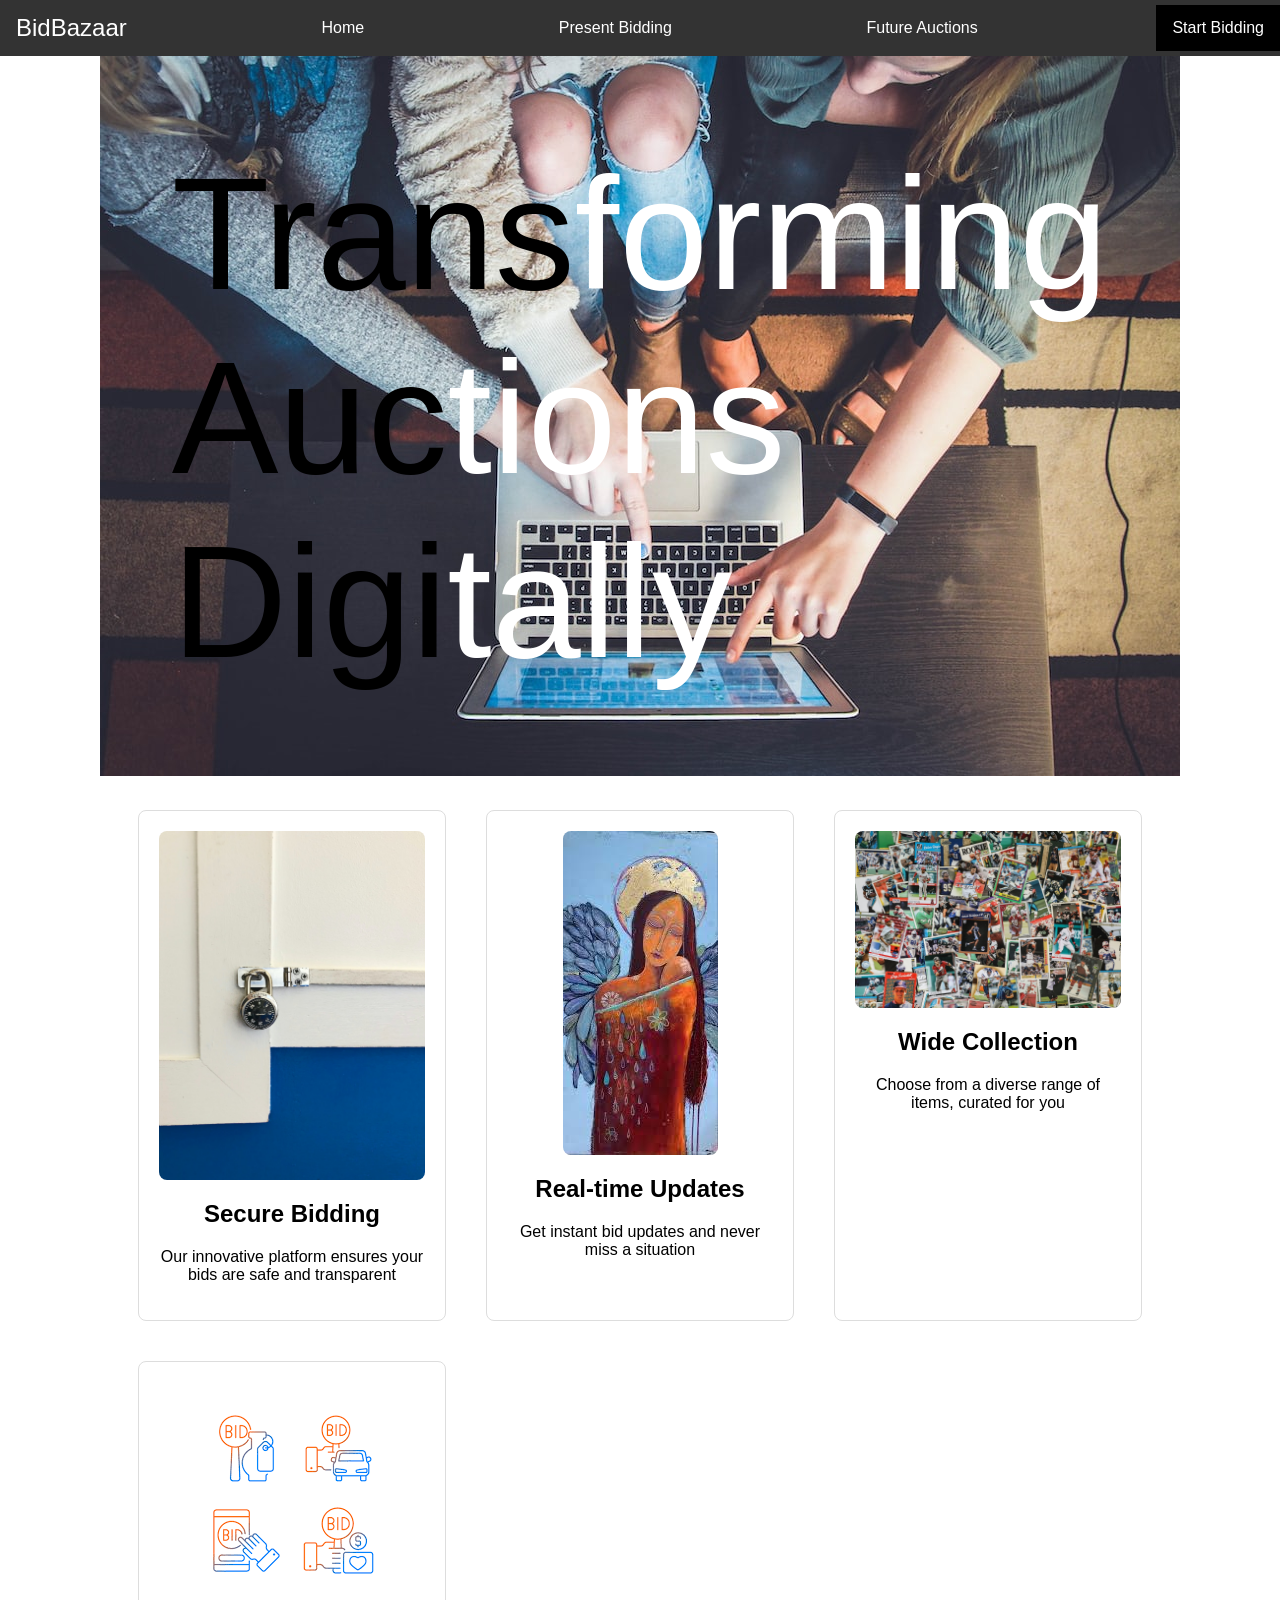
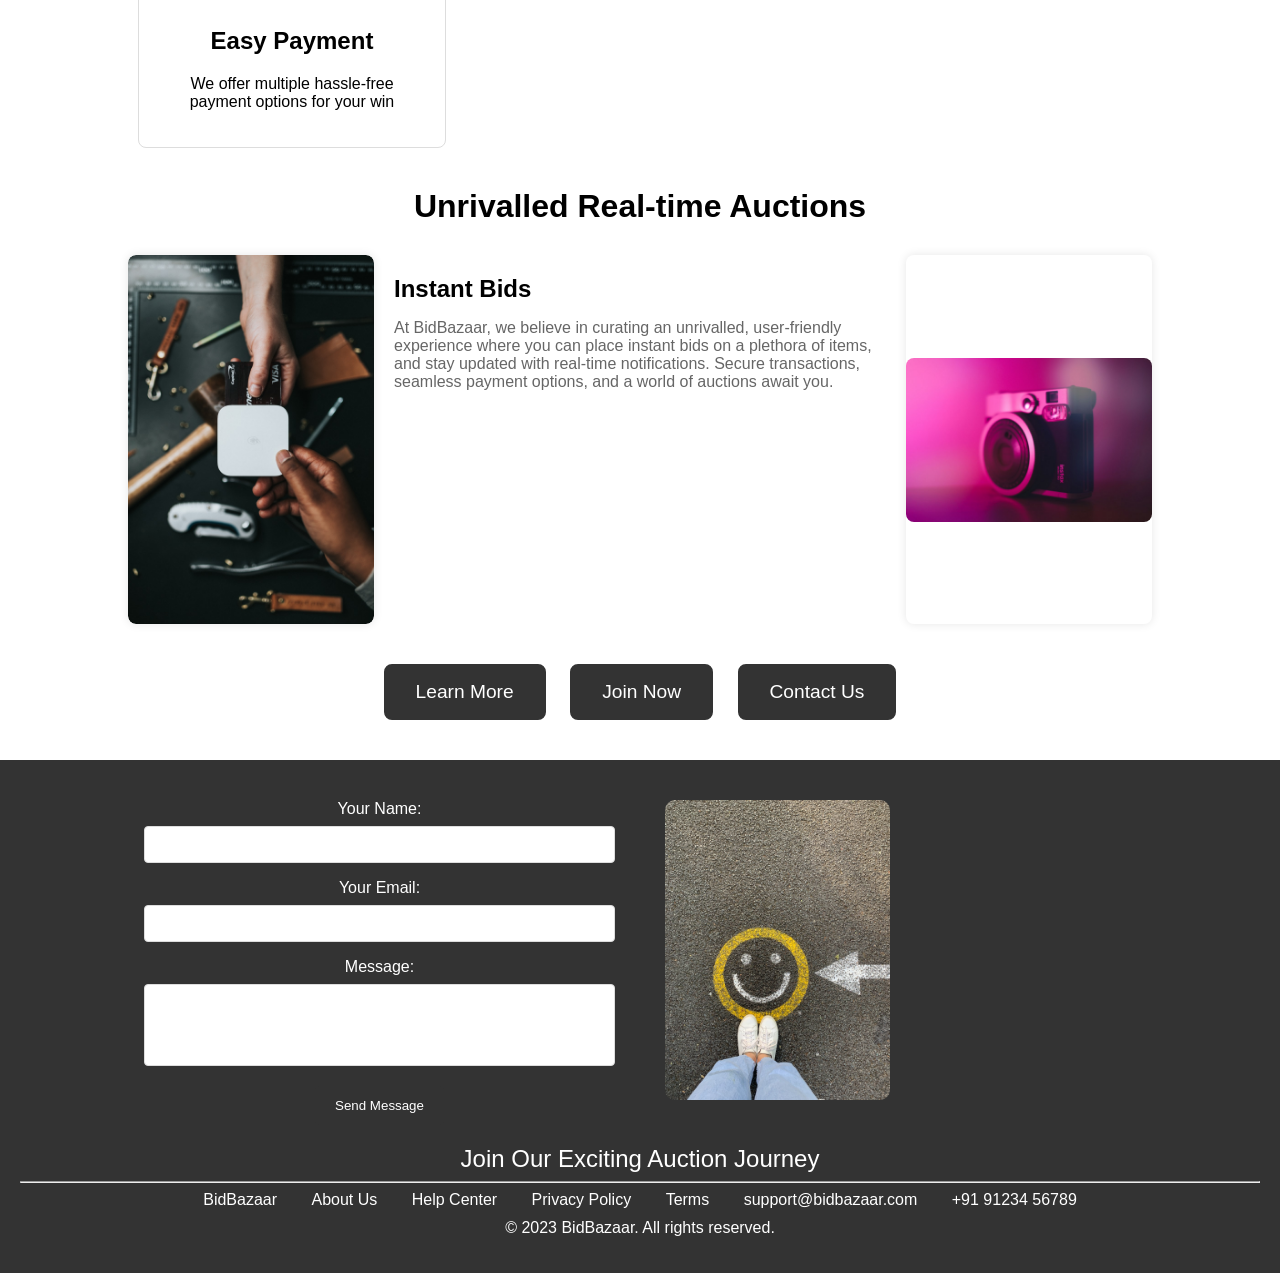
<file: auction-page/index.html>
<!DOCTYPE html>
<html lang="en">
<head>
  <meta charset="UTF-8">
  <meta name="viewport" content="width=device-width, initial-scale=1.0">
  <style>
    body {
      margin: 0;
      font-family: 'Arial', sans-serif;
    }

    nav {
      background-color: #333;
      overflow: hidden;
      position: sticky;
      top: 0;
      z-index: 1000;
      display: flex;
      justify-content: space-between;
      align-items: center;
    }

    nav #web-title {
      color: white;
      text-decoration: none;
      font-size: 1.5em;
      padding: 14px 16px;
    }

    nav a {
      display: block;
      color: white;
      text-align: center;
      padding: 14px 16px;
      text-decoration: none;
      transition: background-color 0.3s, color 0.3s;
    }

    nav a:hover {
      background-color: #ddd;
      color: black;
    }

    nav a.active {
      background-color: black;
      color: white;
    }

    #header-container {
      position: relative;
      text-align: center;
      overflow: hidden;
    }

    #head1img {
      max-width: 100%;
      height: auto;
    }

    #text-overlay {
      position: absolute;
      top: 50%;
      left: 50%;
      transform: translate(-50%, -50%);
      color: white;
      font-size: 10em; 
      text-align: left; 
    }

    #text-overlay span {
      color: black;
    }

    #features-container {
      display: grid;
      grid-template-columns: repeat(auto-fill, minmax(250px, 1fr)); 
      gap: 20px;
      margin: 20px auto;
      width: 80%;
    }

    .feature {
      text-align: center;
      padding: 20px;
      margin: 10px;
      border: 1px solid #ddd; 
      border-radius: 8px; 
      transition: transform 0.3s; 
    }

    .feature:hover {
      transform: scale(1.05); 
    }

    .feature img {
      max-width: 100%;
      height: auto;
      display: block;
      margin: 0 auto;
      border-radius: 8px; 
    }

    #unrivalled-auctions {
      text-align: center;
      margin: 30px 0;
    }

    #unrivalled-auctions h1 {
      font-size: 2em; 
    }

    #content-container {
      display: grid;
      grid-template-columns: 1fr 2fr 1fr;
      gap: 20px;
      margin: 20px auto;
      width: 80%;
    }

    .image-section {
      display: flex;
      align-items: center;
      justify-content: center;
      overflow: hidden; 
      border-radius: 8px;
      box-shadow: 0 0 10px rgba(0, 0, 0, 0.1); 
    }

    .image-section img {
      max-width: 100%;
      height: auto;
      border-radius: 8px; 
    }

    #text-between-images {
      text-align: left; 
    }

    #text-between-images h2 {
      font-size: 1.5em; 
      margin-bottom: 10px; 
    }

    #text-between-images p {
      font-size: 1em; 
      color: #666;
    }

    #interactive-buttons {
      text-align: center;
      margin: 30px 0;
    }

    .interactive-button {
      display: inline-block;
      padding: 15px 30px;
      margin: 10px;
      font-size: 1.2em;
      text-align: center;
      text-decoration: none;
      color: #fff;
      background-color: #333;
      border: 2px solid #333;
      border-radius: 8px;
      cursor: pointer;
      transition: background-color 0.3s, color 0.3s;
    }

    .interactive-button:hover {
      background-color: #555;
      color: #ffd700;
    }

    footer {
      background-color: #333;
      color: #fff;
      padding: 20px;
      text-align: center;
      position: relative;
      clear: both; 
    }

    footer a {
      color: #fff;
      text-decoration: none;
      margin: 0 15px;
    }

    footer a:hover {
      color: #ffd700;
    }

    footer p {
      margin-top: 10px;
    }

    #contact-form {
      display: grid;
      grid-template-columns: 1fr 1fr;
      gap: 50px;
      margin: 20px auto;
      width: 80%;
    }

    #contact-form label {
      display: block;
      margin-bottom: 8px;
    }

    #contact-form input,
    #contact-form textarea {
      width: 100%;
      padding: 10px;
      margin-bottom: 16px;
      border: 1px solid #ddd;
      border-radius: 4px;
      box-sizing: border-box;
    }

    #contact-form textarea {
      resize: vertical;
    }

    #contact-form button {
      background-color: #333;
      color: white;
      padding: 12px 20px;
      border: none;
      border-radius: 4px;
      cursor: pointer;
      transition: background-color 0.3s;
    }

    #contact-form button:hover {
      background-color: #555;
    }
  </style>
</head>
<body>

<nav>
  <a id="web-title" href="#">BidBazaar</a>
  <a href="#top">Home</a>
  <a href="present-bidding-page.html">Present Bidding</a>
  <a href="auction-deatils-page.html">Future Auctions</a>
  <a href="login-page.html" class="active">Start Bidding</a>
</nav>

<div id="header-container">
  <img id="head1img" src="head1img.jpg" alt="Header Image">
  <div id="text-overlay">
    <span>Trans</span>forming<br>
    <span>Auc</span>tions<br>
    <span>Digi</span>tally
  </div>
</div>

<div id="features-container">
  <div class="feature">
    <img src="img1.jpg" alt="Secure Bidding">
    <h2>Secure Bidding</h2>
    <p>Our innovative platform ensures your bids are safe and transparent</p>
  </div>

  <div class="feature">
    <img src="img3.jpg" alt="Real-time Updates">
    <h2>Real-time Updates</h2>
    <p>Get instant bid updates and never miss a situation</p>
  </div>

  <div class="feature">
    <img src="img2.jpg" alt="Wide Collection">
    <h2>Wide Collection</h2>
    <p>Choose from a diverse range of items, curated for you</p>
  </div>

  <div class="feature">
    <img src="img4.png" alt="Easy Payment">
    <h2>Easy Payment</h2>
    <p>We offer multiple hassle-free payment options for your win</p>
  </div>
</div>

<div id="unrivalled-auctions">
  <h1>Unrivalled Real-time Auctions</h1>
</div>

<div id="content-container">
  <div class="image-section">
    <img src="imgtoleft.jpg" alt="Left Image">
  </div>

  <div id="text-between-images">
    <h2>Instant Bids</h2>
    <p>At BidBazaar, we believe in curating an unrivalled, user-friendly experience where you can place instant bids on a plethora of items, and stay updated with real-time notifications. Secure transactions, seamless payment options, and a world of auctions await you.</p>
  </div>

  <div class="image-section">
    <img src="imgtoright.jpg" alt="Right Image">
  </div>
</div>

<div id="interactive-buttons">
  <a href="#top" class="interactive-button">Learn More</a>
  <a href="login-page.html" class="interactive-button">Join Now</a>
  <a href="#contact-form" class="interactive-button">Contact Us</a>
</div>

<footer>
  <div id="contact-form">
    <form>
      <label for="name">Your Name:</label>
      <input type="text" id="name" name="name" required>

      <label for="email">Your Email:</label>
      <input type="email" id="email" name="email" required>

      <label for="message">Message:</label>
      <textarea id="message" name="message" rows="4" required style="resize: none;"></textarea>

      <button type="submit">Send Message</button>
    </form>
    <img src="foot1img.jpg" alt="Contact Us" style="width: auto; height: 300px; border-radius: 10px;">
  </div>

  <a href="#join" style="font-size: x-large;">Join Our Exciting Auction Journey</a>
  <hr>
  <a href="#bidbazaar" class="left">BidBazaar</a>
  <a href="#about" class="right">About Us</a>
  <a href="#help" class="right">Help Center</a>
  <a href="#privacy" class="right">Privacy Policy</a>
  <a href="#terms" class="right">Terms</a>
  <a href="mailto:support@bidbazaar.com" class="right">support@bidbazaar.com</a>
  <a href="tel:+919123456789" class="right">+91 91234 56789</a>
  <p>© 2023 BidBazaar. All rights reserved.</p>
</footer>

</body>
</html>
</file>
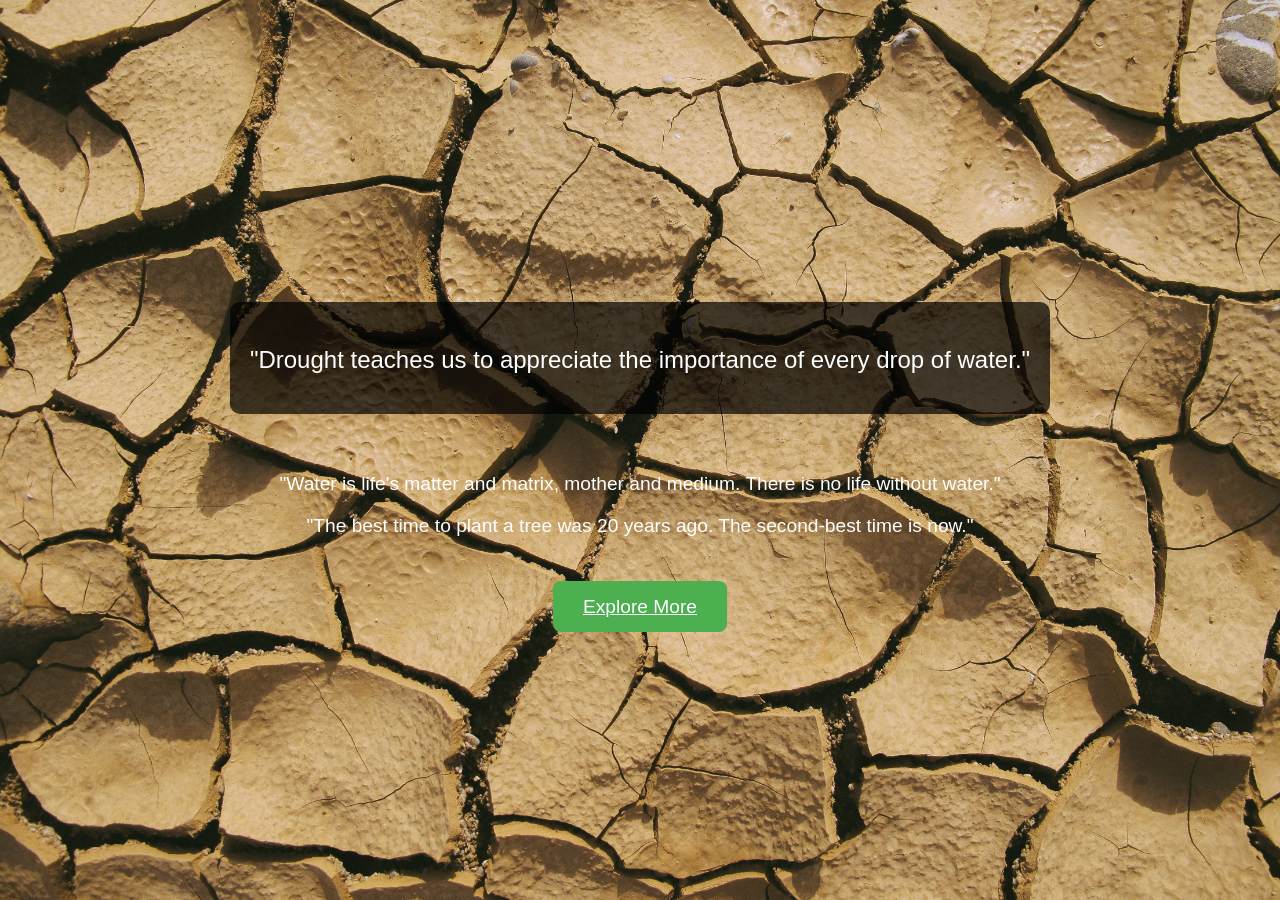
<file: drought-awareness/index.html>
<!DOCTYPE html>
<html lang="en">
<head>
    <meta charset="UTF-8">
    <meta name="viewport" content="width=device-width, initial-scale=1.0">
    <title>Drought Quotes</title>
    <style>
        body {
            margin: 0;
            padding: 0;
            font-family: 'Segoe UI', Tahoma, Geneva, Verdana, sans-serif;
            background-image: url('bgimage.jpg');
            background-size: cover;
            background-position: center;
            color: #fff;
            text-align: center;
            display: flex;
            flex-direction: column;
            align-items: center;
            justify-content: center;
            height: 100vh;
        }
        #quote-container {
            max-width: 80%;
            margin: 20px;
            padding: 20px;
            background: rgba(0, 0, 0, 0.7);
            border-radius: 10px;
        }
        #quote {
            font-size: 1.5em;
            margin-bottom: 20px;
        }
        #btn-container {
            margin-top: 20px;
        }
        #redirect-btn {
            padding: 15px 30px;
            font-size: 1.2em;
            background-color: #4CAF50;
            color: #fff;
            border: none;
            border-radius: 8px;
            cursor: pointer;
            transition: background-color 0.3s;
        }
        #redirect-btn:hover {
            background-color: #45a049;
        }
        .additional-quotes {
            margin: 20px 0;
            font-size: 1.2em;
        }
    </style>
</head>
<body>
    <div id="quote-container">
        <p id="quote">"Drought teaches us to appreciate the importance of every drop of water."</p>
    </div>
    <div class="additional-quotes">
        <p>"Water is life's matter and matrix, mother and medium. There is no life without water."</p>
        <p>"The best time to plant a tree was 20 years ago. The second-best time is now."</p>
    </div>
    <div id="btn-container">
        <a id="redirect-btn" href="che110.html">Explore More</a>
    </div>
</body>
</html>
</file>
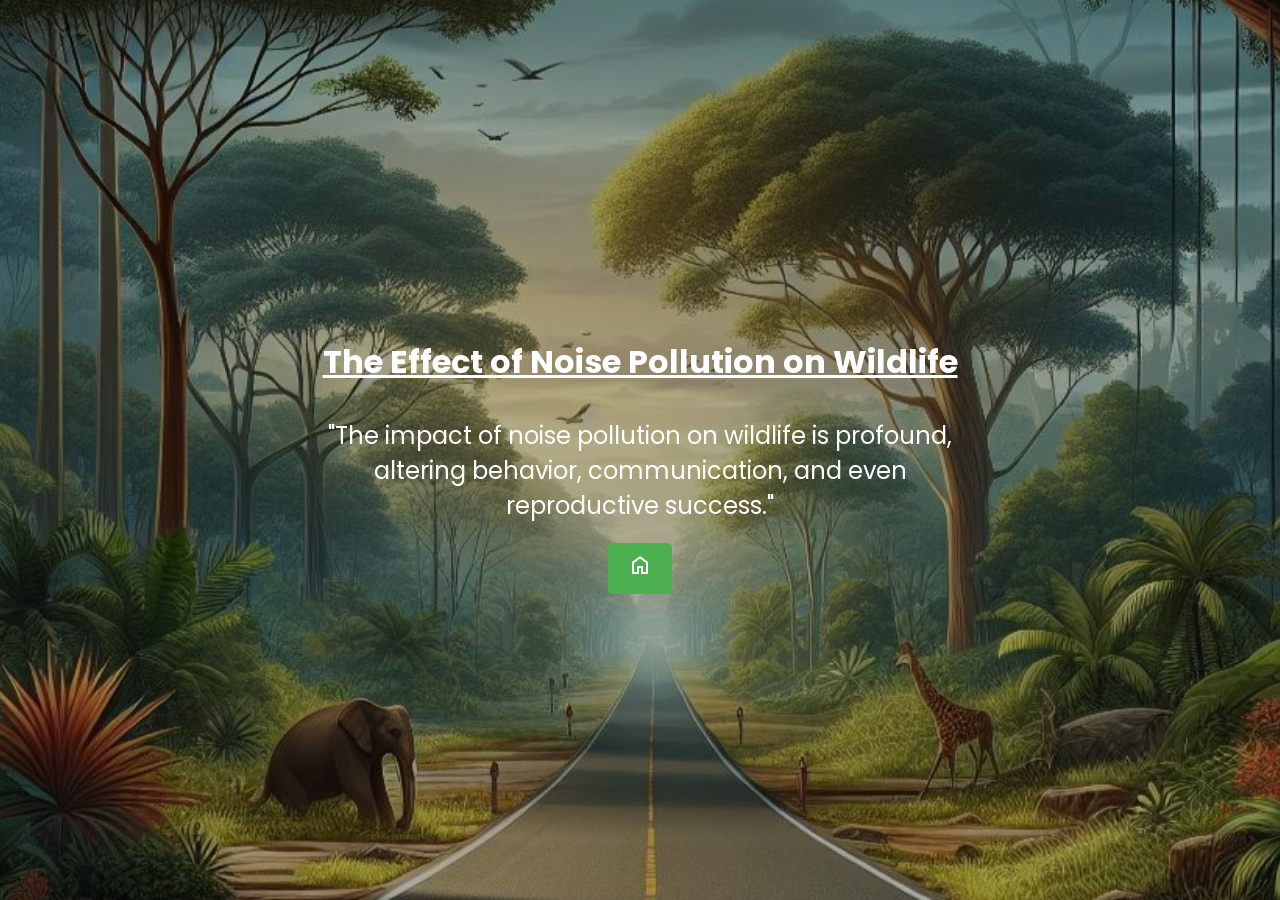
<file: theEffectOfNoisePollutionOnWildlife/index.html>
<!DOCTYPE html>
<html lang="en">

<head>
    <meta charset="UTF-8">
    <meta name="viewport" content="width=device-width, initial-scale=1.0">
    <title>Effect of Noise Pollution on Wildlife</title>
    <link rel="preconnect" href="https://fonts.googleapis.com">
    <link rel="preconnect" href="https://fonts.gstatic.com" crossorigin>
    <link
        href="https://fonts.googleapis.com/css2?family=Poppins:ital,wght@0,100;0,200;0,300;0,400;0,500;0,600;0,700;0,800;0,900;1,100;1,200;1,300;1,400;1,500;1,600;1,700;1,800;1,900&display=swap"
        rel="stylesheet">
    <link rel="stylesheet"
        href="https://fonts.googleapis.com/css2?family=Material+Symbols+Outlined:opsz,wght,FILL,GRAD@24,400,0,0" />
    <style>
        * {
            font-family: "Poppins", sans-serif;
        }

        body {
            margin: 0;
            padding: 0;
            background-image: url('./assets/img/index-bg.jpg');
            backdrop-filter: brightness(70%);
            background-size: cover;
            background-position: center;
            height: 100vh;
            display: flex;
            flex-direction: column;
            justify-content: center;
            align-items: center;
            text-align: center;
            color: white;
        }
        .head p {
            font-weight: bold;
            font-size: xx-large;
            text-decoration: underline;
        }

        #quote {
            font-size: 24px;
            margin: 0 25%;
            color: white;
        }

        button {
            padding: 10px 20px;
            font-size: 18px;
            background-color: #4CAF50;
            color: white;
            border: none;
            border-radius: 5px;
            cursor: pointer;
            margin-top: 20px;
        }

        .material-symbols-outlined {
            font-variation-settings:
                'FILL' 0,
                'wght' 400,
                'GRAD' 0,
                'opsz' 24;
        }

        button:hover {
            background-color: #45a049;
        }
    </style>
</head>

<body>
    <div class="head">
        <p>The Effect of Noise Pollution on Wildlife</p>
    </div>
    <div id="quote">
        "The impact of noise pollution on wildlife is profound, altering behavior, communication, and even reproductive
        success."
    </div>
    <button onclick="window.location.href='main.html'"><span class="material-symbols-outlined">
            home
        </span></button>
</body>

</html>
</file>
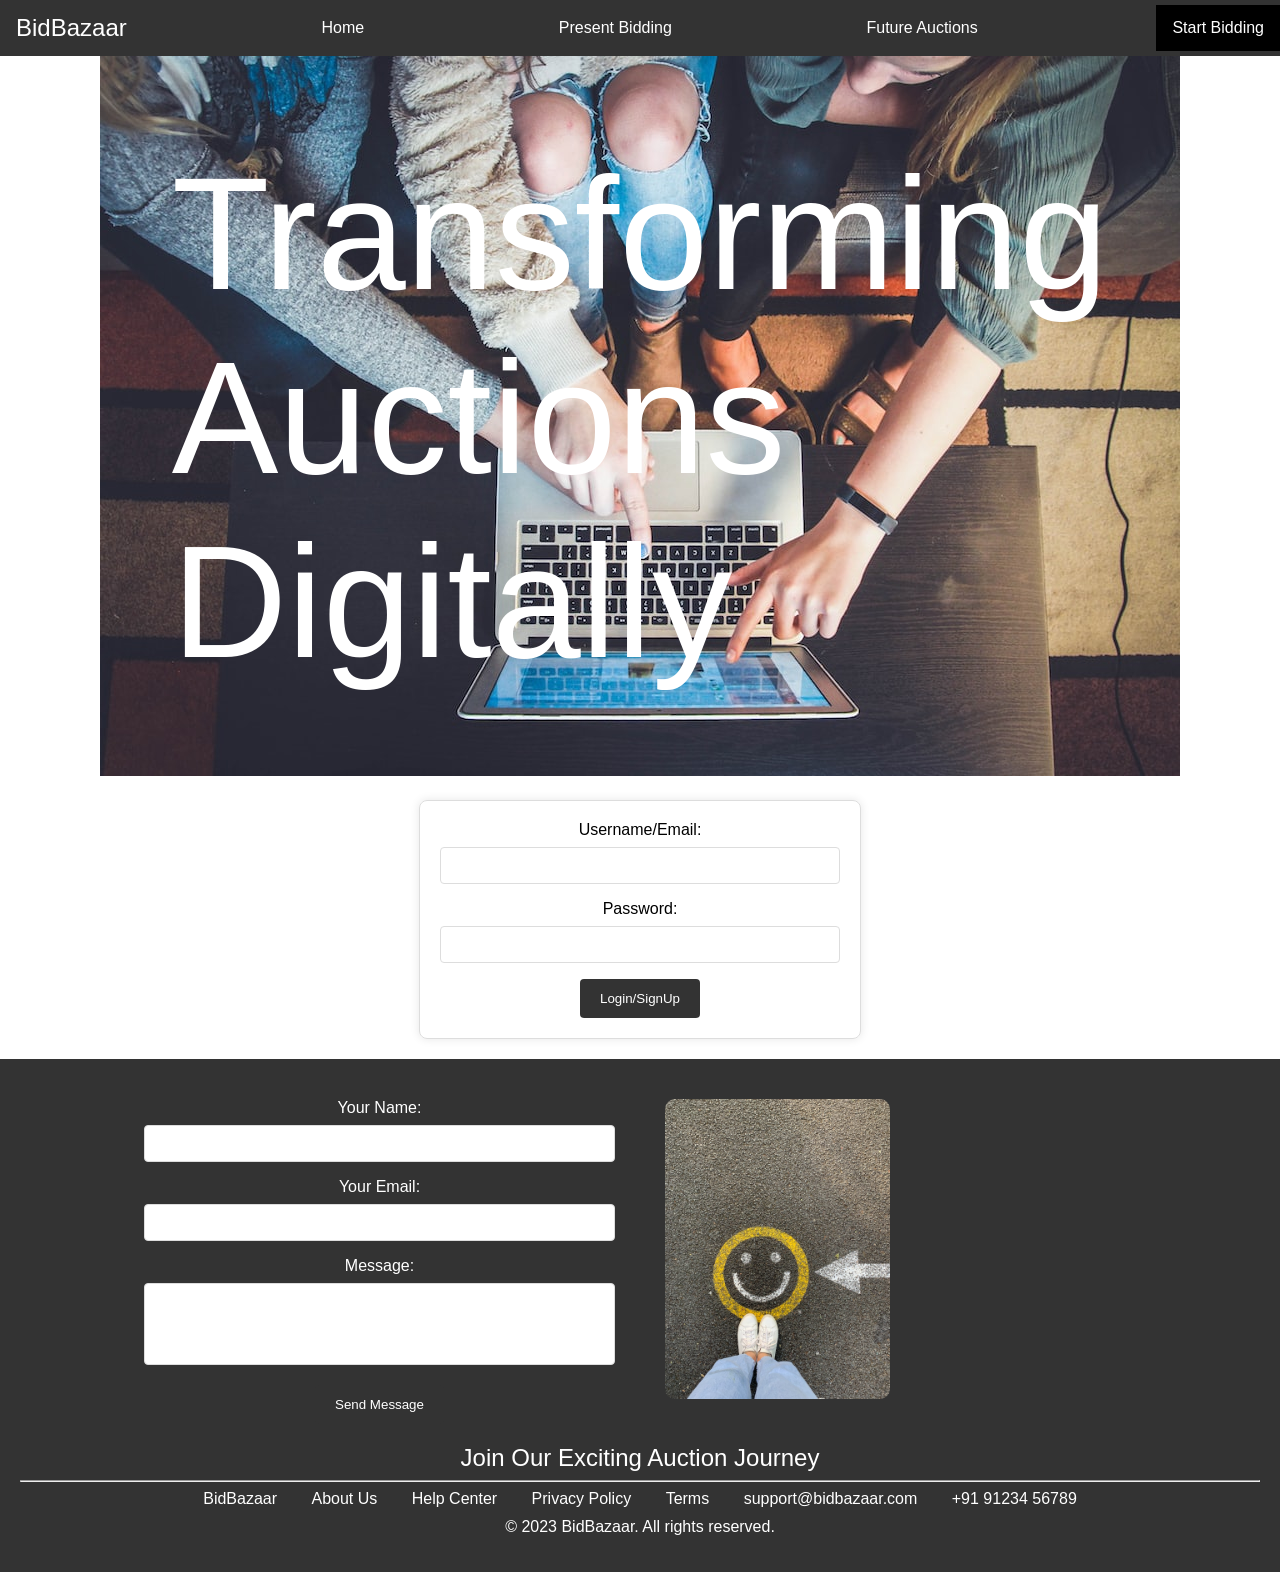
<file: auction-page/login-page.html>
<!DOCTYPE html>
<html lang="en">
<head>
  <meta charset="UTF-8">
  <meta name="viewport" content="width=device-width, initial-scale=1.0">
  <style>
    body {
      margin: 0;
      font-family: 'Arial', sans-serif;
    }

    nav {
      background-color: #333;
      overflow: hidden;
      position: sticky;
      top: 0;
      z-index: 1000;
      display: flex;
      justify-content: space-between;
      align-items: center;
    }

    nav #web-title {
      color: white;
      text-decoration: none;
      font-size: 1.5em;
      padding: 14px 16px;
    }

    nav a {
      display: block;
      color: white;
      text-align: center;
      padding: 14px 16px;
      text-decoration: none;
      transition: background-color 0.3s, color 0.3s;
    }

    nav a:hover {
      background-color: #ddd;
      color: black;
    }

    nav a.active {
      background-color: black;
      color: white;
    }

    #header-container {
      position: relative;
      text-align: center;
      overflow: hidden;
    }

    #head1img {
      max-width: 100%;
      height: auto;
    }

    #text-overlay {
      position: absolute;
      top: 50%;
      left: 50%;
      transform: translate(-50%, -50%);
      color: white;
      font-size: 10em; 
      text-align: left; 
    }

    #login-container {
      text-align: center;
      margin: 20px auto;
      width: 80%;
    }

    #login-form {
      max-width: 400px;
      margin: 0 auto;
      padding: 20px;
      border: 1px solid #ddd; 
      border-radius: 8px;
      box-shadow: 0 0 10px rgba(0, 0, 0, 0.1); 
    }

    #login-form label {
      display: block;
      margin-bottom: 8px;
    }

    #login-form input {
      width: 100%;
      padding: 10px;
      margin-bottom: 16px;
      border: 1px solid #ddd;
      border-radius: 4px;
      box-sizing: border-box;
    }

    #login-form button {
      background-color: #333;
      color: white;
      padding: 12px 20px;
      border: none;
      border-radius: 4px;
      cursor: pointer;
      transition: background-color 0.3s;
    }

    #login-form button:hover {
      background-color: #555;
    }

    footer {
      background-color: #333;
      color: #fff;
      padding: 20px;
      text-align: center;
      position: relative;
      clear: both; 
    }

    footer a {
      color: #fff;
      text-decoration: none;
      margin: 0 15px;
    }

    footer a:hover {
      color: #ffd700;
    }

    footer p {
      margin-top: 10px;
    }

    #contact-form {
      display: grid;
      grid-template-columns: 1fr 1fr;
      gap: 50px;
      margin: 20px auto;
      width: 80%;
    }

    #contact-form label {
      display: block;
      margin-bottom: 8px;
    }

    #contact-form input,
    #contact-form textarea {
      width: 100%;
      padding: 10px;
      margin-bottom: 16px;
      border: 1px solid #ddd;
      border-radius: 4px;
      box-sizing: border-box;
    }

    #contact-form textarea {
      resize: vertical;
    }

    #contact-form button {
      background-color: #333;
      color: white;
      padding: 12px 20px;
      border: none;
      border-radius: 4px;
      cursor: pointer;
      transition: background-color 0.3s;
    }

    #contact-form button:hover {
      background-color: #555;
    }
  </style>
</head>
<body>

<nav>
  <a id="web-title" href="#">BidBazaar</a>
  <a href="index.html">Home</a>
  <a href="present-bidding-page.html">Present Bidding</a>
  <a href="auction-deatils-page.html">Future Auctions</a>
  <a href="#top" class="active">Start Bidding</a>
</nav>

<div id="header-container">
  <img id="head1img" src="head1img.jpg" alt="Header Image">
  <div id="text-overlay">
    <span>Trans</span>forming<br>
    <span>Auc</span>tions<br>
    <span>Digi</span>tally
  </div>
</div>

<div id="login-container">
  <form id="login-form">
    <label for="username">Username/Email:</label>
    <input type="text" id="username" name="username" required>

    <label for="password">Password:</label>
    <input type="password" id="password" name="password" required>

    <button type="submit">Login/SignUp</button>
  </form>
</div>

<footer>
  <div id="contact-form">
    <form>
      <label for="name">Your Name:</label>
      <input type="text" id="name" name="name" required>

      <label for="email">Your Email:</label>
      <input type="email" id="email" name="email" required>

      <label for="message">Message:</label>
      <textarea id="message" name="message" rows="4" required style="resize: none;"></textarea>

      <button type="submit">Send Message</button>
    </form>
    <img src="foot1img.jpg" alt="Contact Us" style="width: auto; height: 300px; border-radius: 10px;">
  </div>

  <a href="#join" style="font-size: x-large;">Join Our Exciting Auction Journey</a>
  <hr>
  <a href="#bidbazaar" class="left">BidBazaar</a>
  <a href="#about" class="right">About Us</a>
  <a href="#help" class="right">Help Center</a>
  <a href="#privacy" class="right">Privacy Policy</a>
  <a href="#terms" class="right">Terms</a>
  <a href="mailto:support@bidbazaar.com" class="right">support@bidbazaar.com</a>
  <a href="tel:+919123456789" class="right">+91 91234 56789</a>
  <p>© 2023 BidBazaar. All rights reserved.</p>
</footer>

</body>
</html>
</file>
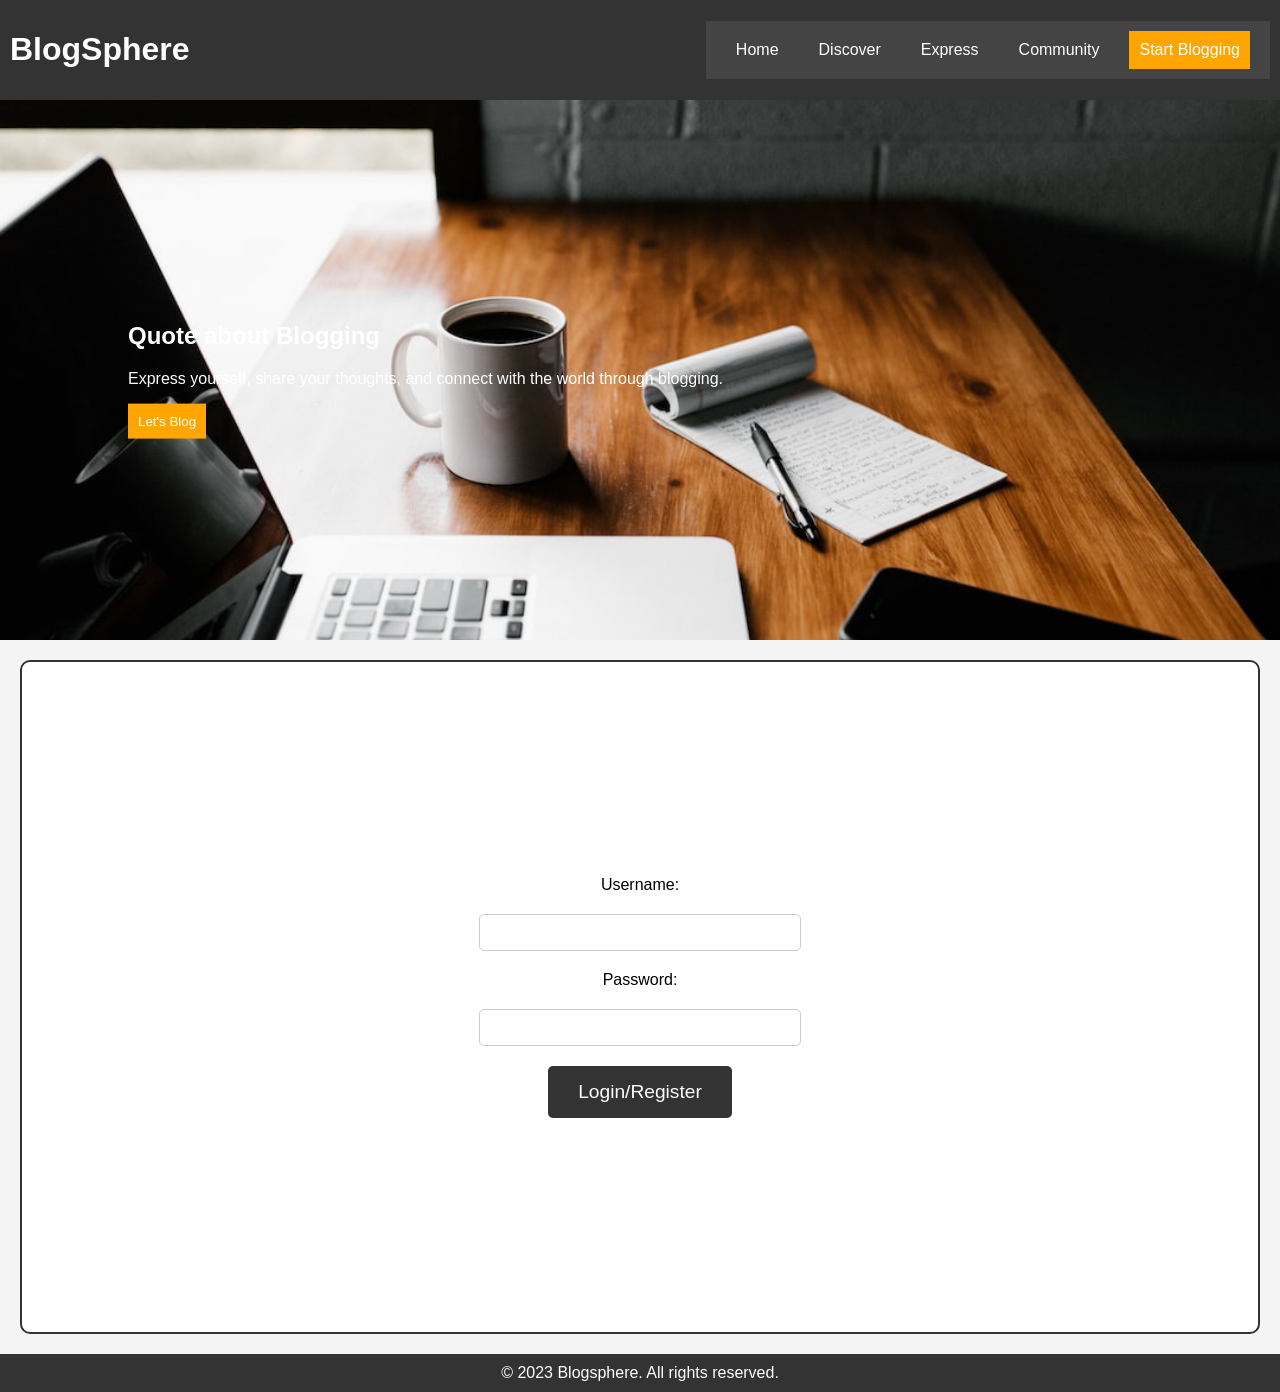
<file: blog-post/blog-post-login-page.html>
<!DOCTYPE html>
<html lang="en">
<head>
    <meta charset="UTF-8">
    <meta name="viewport" content="width=device-width, initial-scale=1.0">
    <title>Blogsphere</title>
    <style>
        body {
            font-family: Arial, sans-serif;
            margin: 0;
            padding: 0;
            background-color: #f4f4f4;
            display: flex;
            flex-direction: column;
            min-height: 100vh;
        }
        header {
            background-color: #333;
            color: #fff;
            padding: 10px;
            display: flex;
            justify-content: space-between;
            align-items: center;
        }
        nav {
            background-color: #444;
            padding: 10px;
            display: flex;
            justify-content: flex-end;
        }
        nav a {
            color: #fff;
            text-decoration: none;
            padding: 10px;
            margin: 0 10px;
        }
        nav a:hover {
            background-color: #555;
        }
        section {
            position: relative;
            height: 60vh;
        }
        section img {
            position: absolute;
            top: 0;
            left: 0;
            width: 100%;
            height: 100%;
            object-fit: cover;
        }
        section .overlay {
            position: absolute;
            top: 50%;
            left: 10%;
            transform: translate(0%, -50%);
            color: #fff;
        }
        form {
            display: flex;
            flex-direction: column;
            align-items: center;
            justify-content: center;
            height: 70vh;
            border: 2px solid #333;
            border-radius: 10px;
            padding: 20px;
            margin: 20px;
            background-color: #fff;
        }
        form label, form input, form button {
            margin: 10px;
        }
        form input {
            padding: 10px;
            width: 300px;
            border: 1px solid #ccc;
            border-radius: 5px;
        }
        form button {
            background-color: #333;
            color: #fff;
            padding: 15px 30px;
            font-size: 1.2em;
            border: none;
            border-radius: 5px;
            cursor: pointer;
        }
        footer {
            background-color: #333;
            color: #fff;
            text-align: center;
            padding: 10px;
            margin-top: auto;
        }
    </style>
</head>
<body>
    <header>
        <h1>BlogSphere</h1>
        <nav>
            <a href="blog-post.html">Home</a>
            <a href="blog-post-discover-page.html">Discover</a>
            <a href="blog-post-posting-page.html">Express</a>
            <a href="blog-post-community-page.html">Community</a>
            <a href="#top" style="background-color: orange;">Start Blogging</a>
        </nav>
    </header>
    <section>
        <img src="ew9vy6cwkmn8u0n8hqrf.jpg" alt="Blogging Image">
        <div class="overlay">
            <h2>Quote about Blogging</h2>
            <p>Express yourself, share your thoughts, and connect with the world through blogging.</p>
            <button style="background-color: orange; color: #fff; padding: 10px; border: none; cursor: pointer;" onclick="window.location.href='blog-post-posting-page.html'">Let's Blog</button>
        </div>
    </section>
    <form>
        <label for="username">Username:</label>
        <input type="text" id="username" name="username" required>

        <label for="password">Password:</label>
        <input type="password" id="password" name="password" required>

        <button onclick="window.location.href='blog-post-posting-page.html'">Login/Register</button>
    </form>
    <footer>
        &copy; 2023 Blogsphere. All rights reserved.
    </footer>
</body>
</html>
</file>
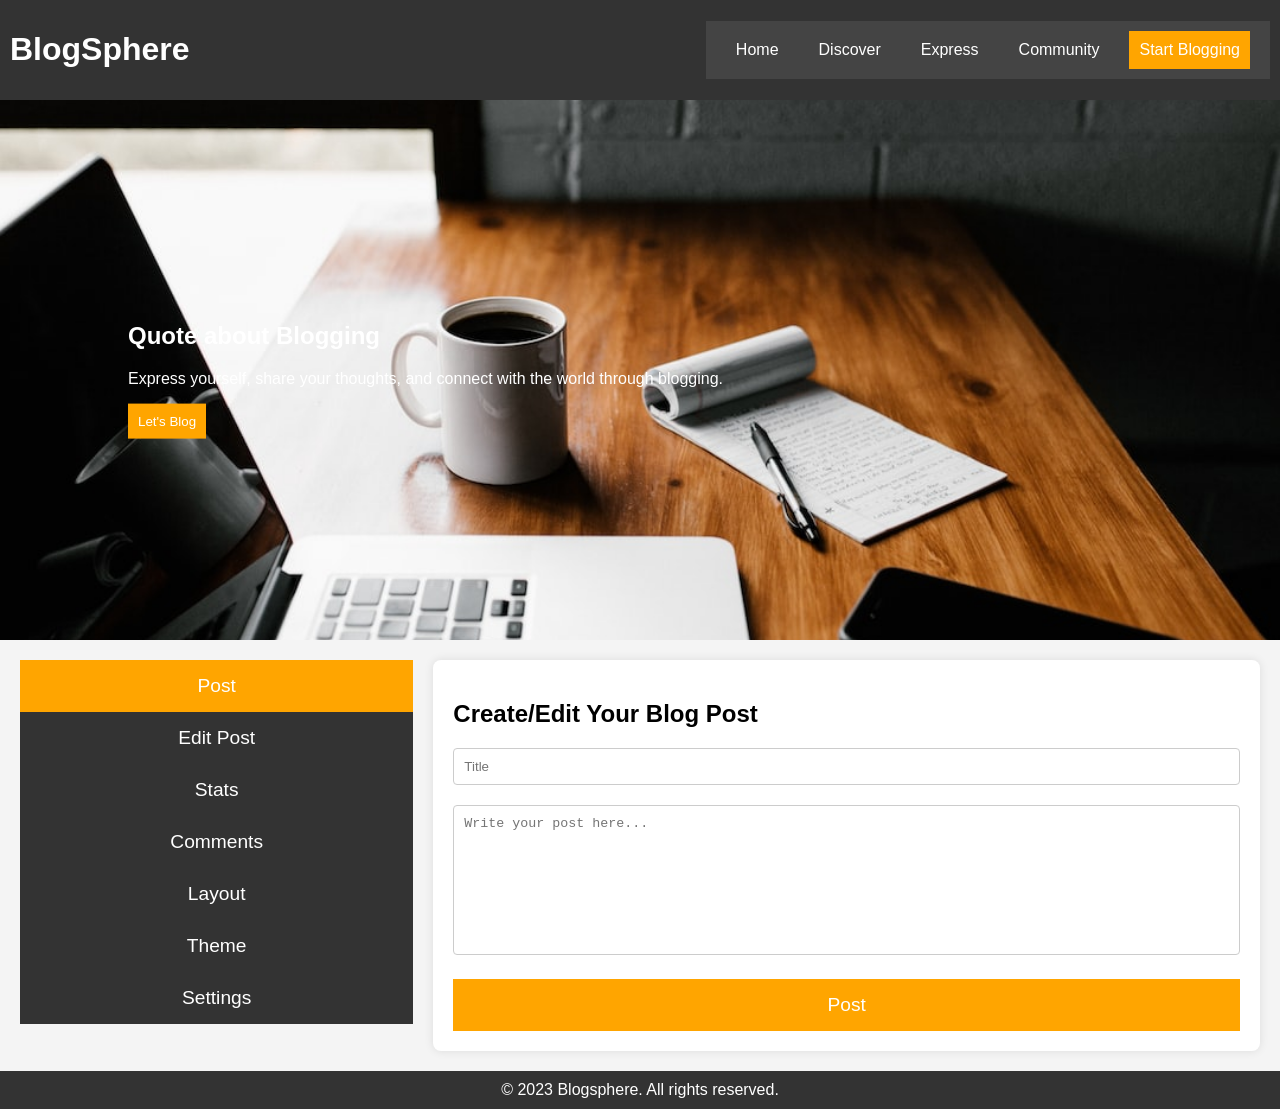
<file: blog-post/blog-post-posting-page.html>
<!DOCTYPE html>
<html lang="en">

<head>
    <meta charset="UTF-8">
    <meta name="viewport" content="width=device-width, initial-scale=1.0">
    <title>Blogsphere</title>
    <style>
        body {
            font-family: Arial, sans-serif;
            margin: 0;
            padding: 0;
            background-color: #f4f4f4;
            display: flex;
            flex-direction: column;
            min-height: 100vh;
        }

        header {
            background-color: #333;
            color: #fff;
            padding: 10px;
            display: flex;
            justify-content: space-between;
            align-items: center;
        }

        nav {
            background-color: #444;
            padding: 10px;
            display: flex;
            justify-content: flex-end;
        }

        nav a {
            color: #fff;
            text-decoration: none;
            padding: 10px;
            margin: 0 10px;
        }

        nav a:hover {
            background-color: #555;
        }

        section {
            position: relative;
            height: 60vh;
        }

        section img {
            position: absolute;
            top: 0;
            left: 0;
            width: 100%;
            height: 100%;
            object-fit: cover;
        }

        section .overlay {
            position: absolute;
            top: 50%;
            left: 10%;
            transform: translate(0%, -50%);
            color: #fff;
        }

        .form-section {
            display: flex;
            align-items: stretch;
            padding: 20px;
        }

        .form-section div {
            flex: 1;
            margin-right: 20px;
        }

        .form-section form {
            flex: 2;
            background-color: #fff;
            padding: 20px;
            border-radius: 8px;
            box-shadow: 0 0 10px rgba(0, 0, 0, 0.1);
        }

        .form-section input,
        .form-section textarea {
            width: 100%;
            padding: 10px;
            margin-bottom: 20px;
            border: 1px solid #ccc;
            border-radius: 4px;
            box-sizing: border-box;
        }

        .form-section textarea {
            height: 150px;
            resize: none;
        }

        .form-section button {
            width: 100%;
            background-color: #333;
            color: #fff;
            padding: 15px 0;
            font-size: 1.2em;
            border: none;
            cursor: pointer;
        }

        .form-section button.active {
            background-color: orange;
        }

        footer {
            background-color: #333;
            color: #fff;
            text-align: center;
            padding: 10px;
            margin-top: auto;
        }
    </style>
</head>

<body>
    <header>
        <h1>BlogSphere</h1>
        <nav>
            <a href="blog-post.html">Home</a>
            <a href="blog-post-discover-page.html">Discover</a>
            <a href="#top">Express</a>
            <a href="blog-post-community-page.html">Community</a>
            <a href="blog-post-login-page.html" style="background-color: orange;">Start Blogging</a>
        </nav>
    </header>
    <section>
        <img src="ew9vy6cwkmn8u0n8hqrf.jpg" alt="Blogging Image">
        <div class="overlay">
            <h2>Quote about Blogging</h2>
            <p>Express yourself, share your thoughts, and connect with the world through blogging.</p>
            <button style="background-color: orange; color: #fff; padding: 10px; border: none; cursor: pointer;">Let's Blog</button>
        </div>
    </section>
    <div class="form-section">
        <div>
            <button class="active">Post</button>
            <button>Edit Post</button>
            <button>Stats</button>
            <button>Comments</button>
            <button>Layout</button>
            <button>Theme</button>
            <button>Settings</button>
        </div>
        <form>
            <h2>Create/Edit Your Blog Post</h2>
            <input type="text" placeholder="Title" required>
            <textarea placeholder="Write your post here..." required></textarea>
            <button class="active" type="submit">Post</button>
        </form>
    </div>
    <footer>
        &copy; 2023 Blogsphere. All rights reserved.
    </footer>
</body>

</html>
</file>
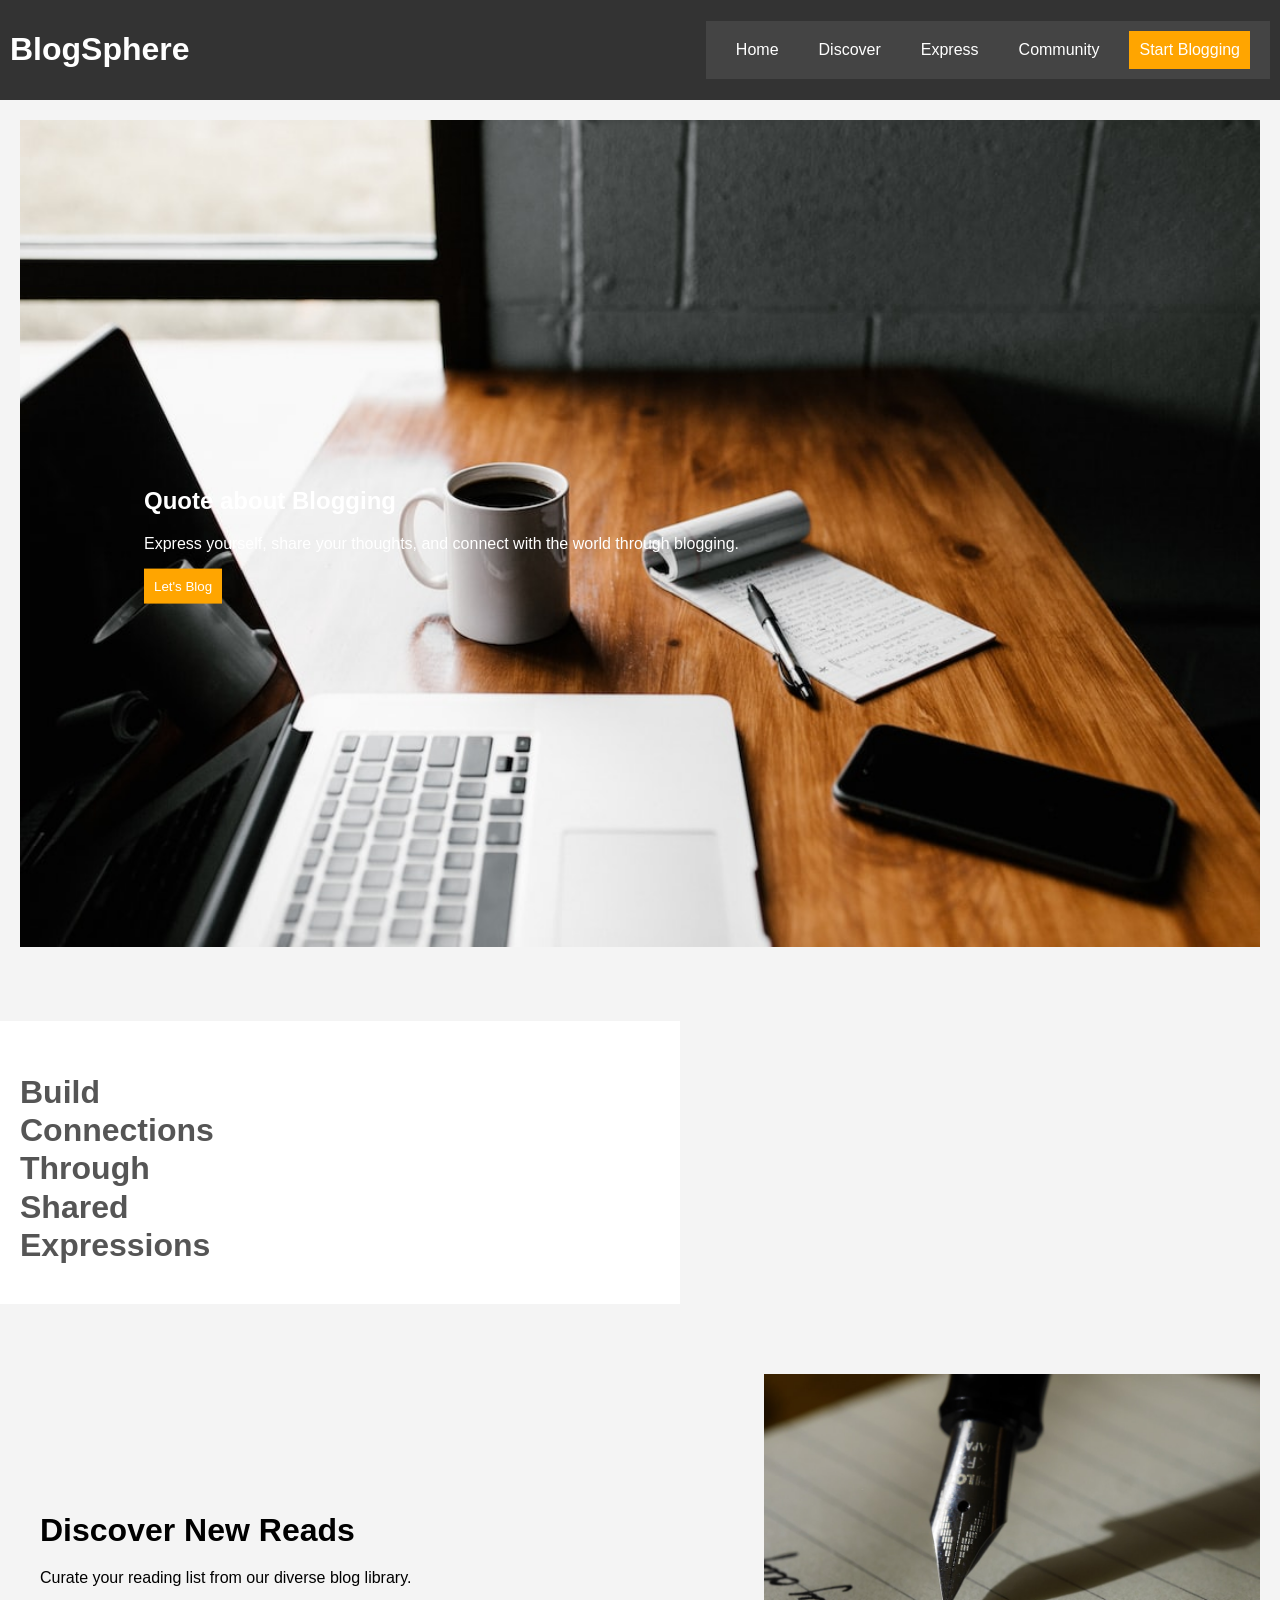
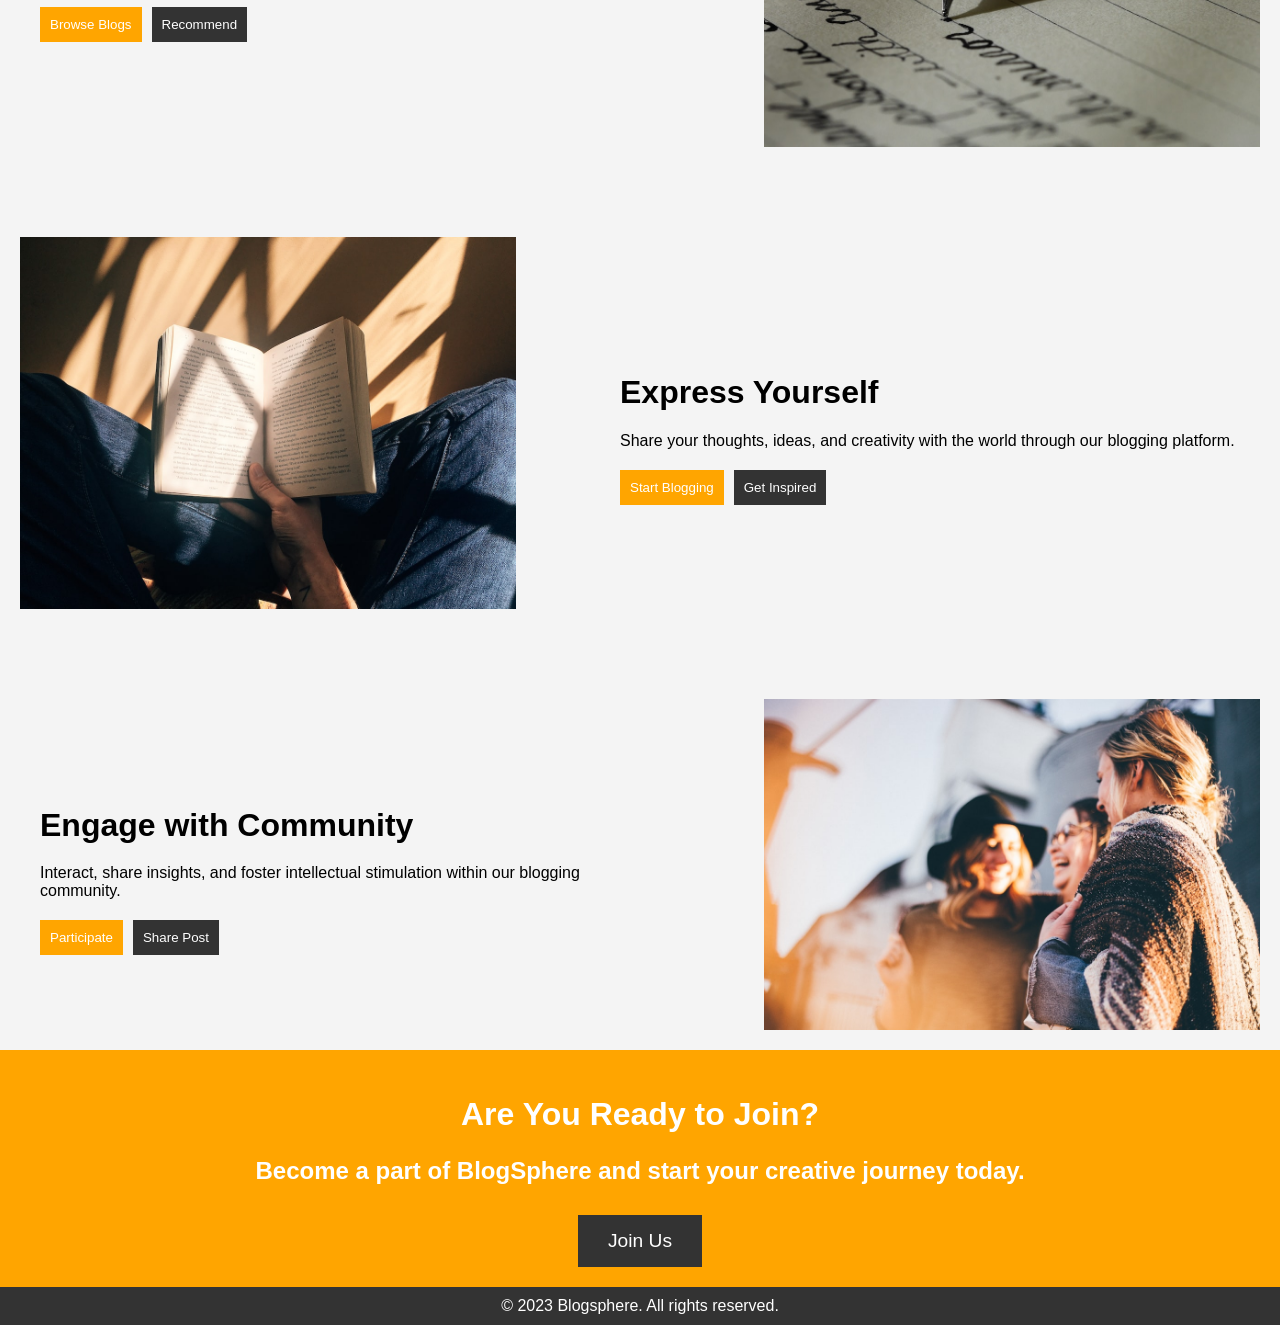
<file: blog-post/blog-post.html>
<!DOCTYPE html>
<html lang="en">
<head>
    <meta charset="UTF-8">
    <meta name="viewport" content="width=device-width, initial-scale=1.0">
    <title>Blogsphere</title>
    <style>
        body {
            font-family: Arial, sans-serif;
            margin: 0;
            padding: 0;
            background-color: #f4f4f4;
            display: flex;
            flex-direction: column;
            min-height: 100vh;
        }
        header {
            background-color: #333;
            color: #fff;
            padding: 10px;
            display: flex;
            justify-content: space-between;
            align-items: center;
        }
        nav {
            background-color: #444;
            padding: 10px;
            display: flex;
            justify-content: flex-end;
        }
        nav a {
            color: #fff;
            text-decoration: none;
            padding: 10px;
            margin: 0 10px;
        }
        nav a:hover {
            background-color: #555;
        }
        section {
            padding: 20px;
            flex: 1;
            position: relative;
        }
        section img {
            width: 100%;
            height: auto;
        }
        section .overlay {
            position: absolute;
            top: 50%;
            left: 10%;
            transform: translate(0%, -50%);
            color: #fff;
        }
        .text-section {
            padding: 20px;
            background-color: #fff;
            color: #555;
            text-align: left;
            width: 50%;
            position: relative;
            margin-top: 50px;
        }
        .text-section h3 {
            font-size: 2em;
            line-height: 1.2em;
            margin-bottom: 20px;
        }
        .discover-section,
        .express-section,
        .community-section {
            display: flex;
            justify-content: space-between;
            align-items: center;
            margin-top: 50px;
        }
        .discover-section img,
        .express-section img,
        .community-section img {
            width: 40%;
            height: auto;
        }
        .discover-section .text-box,
        .express-section .text-box,
        .community-section .text-box {
            width: 50%;
            text-align: left;
            padding: 20px;
        }
        .discover-section .text-box h3,
        .express-section .text-box h3,
        .community-section .text-box h3 {
            font-size: 2em;
            line-height: 1.2em;
            margin-bottom: 20px;
        }
        .discover-section .buttons,
        .express-section .buttons,
        .community-section .buttons {
            display: flex;
            gap: 10px;
            margin-top: 20px;
        }
        .discover-section .buttons button,
        .express-section .buttons button,
        .community-section .buttons button {
            background-color: #333;
            color: #fff;
            padding: 10px;
            border: none;
            cursor: pointer;
        }
        nav a:nth-child(5),
        section .overlay button,
        .discover-section .buttons button,
        .express-section .buttons button,
        .community-section .buttons button {
            background-color: orange;
            color: #fff;
        }
        nav a:nth-child(5):hover,
        section .overlay button:hover,
        .discover-section .buttons button:hover,
        .express-section .buttons button:hover,
        .community-section .buttons button:hover {
            background-color: #ff8c00;
        }
        .join-section {
            background-color: orange;
            color: #fff;
            text-align: center;
            padding: 20px;
            height: 70vh;
        }
        .join-section h1 {
            font-size: 2em;
            margin-bottom: 20px;
        }
        .join-section h3 {
            font-size: 1.5em;
            margin-bottom: 30px;
        }
        .join-section button {
            background-color: #333;
            color: #fff;
            padding: 15px 30px;
            font-size: 1.2em;
            border: none;
            cursor: pointer;
        }
        footer {
            background-color: #333;
            color: #fff;
            text-align: center;
            padding: 10px;
            margin-top: auto;
        }
    </style>
</head>
<body>
    <header>
        <h1>BlogSphere</h1>
        <nav>
            <a href="#top">Home</a>
            <a href="blog-post-discover-page.html">Discover</a>
            <a href="blog-post-posting-page.html">Express</a>
            <a href="blog-post-community-page.html">Community</a>
            <a href="blog-post-login-page.html" style="background-color: orange;">Start Blogging</a>
        </nav>
    </header>
    <section>
        <div style="position: relative;">
            <img src="ew9vy6cwkmn8u0n8hqrf.jpg" alt="Blogging Image">
            <div class="overlay">
                <h2>Quote about Blogging</h2>
                <p>Express yourself, share your thoughts, and connect with the world through blogging.</p>
                <button style="background-color: orange; color: #fff; padding: 10px; border: none; cursor: pointer;" onclick="window.location.href='blog-post-posting-page.html'">Let's Blog</button>
            </div>
        </div>
    </section>
    <section class="text-section" id="build-connections">
        <h3>Build<br>Connections<br>Through<br>Shared<br>Expressions</h3>
    </section>
    <section class="discover-section" id="discover-section">
        <div class="text-box">
            <h3>Discover New Reads</h3>
            <p>Curate your reading list from our diverse blog library.</p>
            <div class="buttons">
                <button style="background-color: orange; color: #fff; padding: 10px; border: none; cursor: pointer;" onclick="window.location.href='blog-post-discover-page.html'">Browse Blogs</button>
                <button style="background-color: #333; color: #fff; padding: 10px; border: none; cursor: pointer;" onclick="window.location.href='blog-post-community-page.html'">Recommend</button>
            </div>
        </div>
        <img src="iaeh3fpf8fsmsczbrhds.jpg" alt="Discover New Reads Image">
    </section>
    <section class="express-section" id="express-section">
        <img src="c1ewbq4xlsnpfkl934xe.jpg" alt="Express Yourself Image">
        <div class="text-box">
            <h3>Express Yourself</h3>
            <p>Share your thoughts, ideas, and creativity with the world through our blogging platform.</p>
            <div class="buttons">
                <button style="background-color: orange; color: #fff; padding: 10px; border: none; cursor: pointer;" onclick="window.location.href='blog-post-login-page.html'">Start Blogging</button>
                <button style="background-color: #333; color: #fff; padding: 10px; border: none; cursor: pointer;" onclick="window.location.href='blog-post-discover-page.html'">Get Inspired</button>
            </div>
        </div>
    </section>
    <section class="community-section" id="community-section">
        <div class="text-box">
            <h3>Engage with Community</h3>
            <p>Interact, share insights, and foster intellectual stimulation within our blogging community.</p>
            <div class="buttons">
                <button style="background-color: orange; color: #fff; padding: 10px; border: none; cursor: pointer;" onclick="window.location.href='blog-post-login-page.html'">Participate</button>
                <button style="background-color: #333; color: #fff; padding: 10px; border: none; cursor: pointer;" onclick="window.location.href='blog-post-posting-page.html'">Share Post</button>
            </div>
        </div>
        <img src="nymrvz1wyzhexaeb9khs.jpg" alt="Engage with Community Image">
    </section>
    <section class="join-section">
        <h1>Are You Ready to Join?</h1>
        <h3>Become a part of BlogSphere and start your creative journey today.</h3>
        <button onclick="window.location.href='blog-post-login-page.html'">Join Us</button>
    </section>
    <footer>
        &copy; 2023 Blogsphere. All rights reserved.
    </footer>
</body>
</html>
</file>
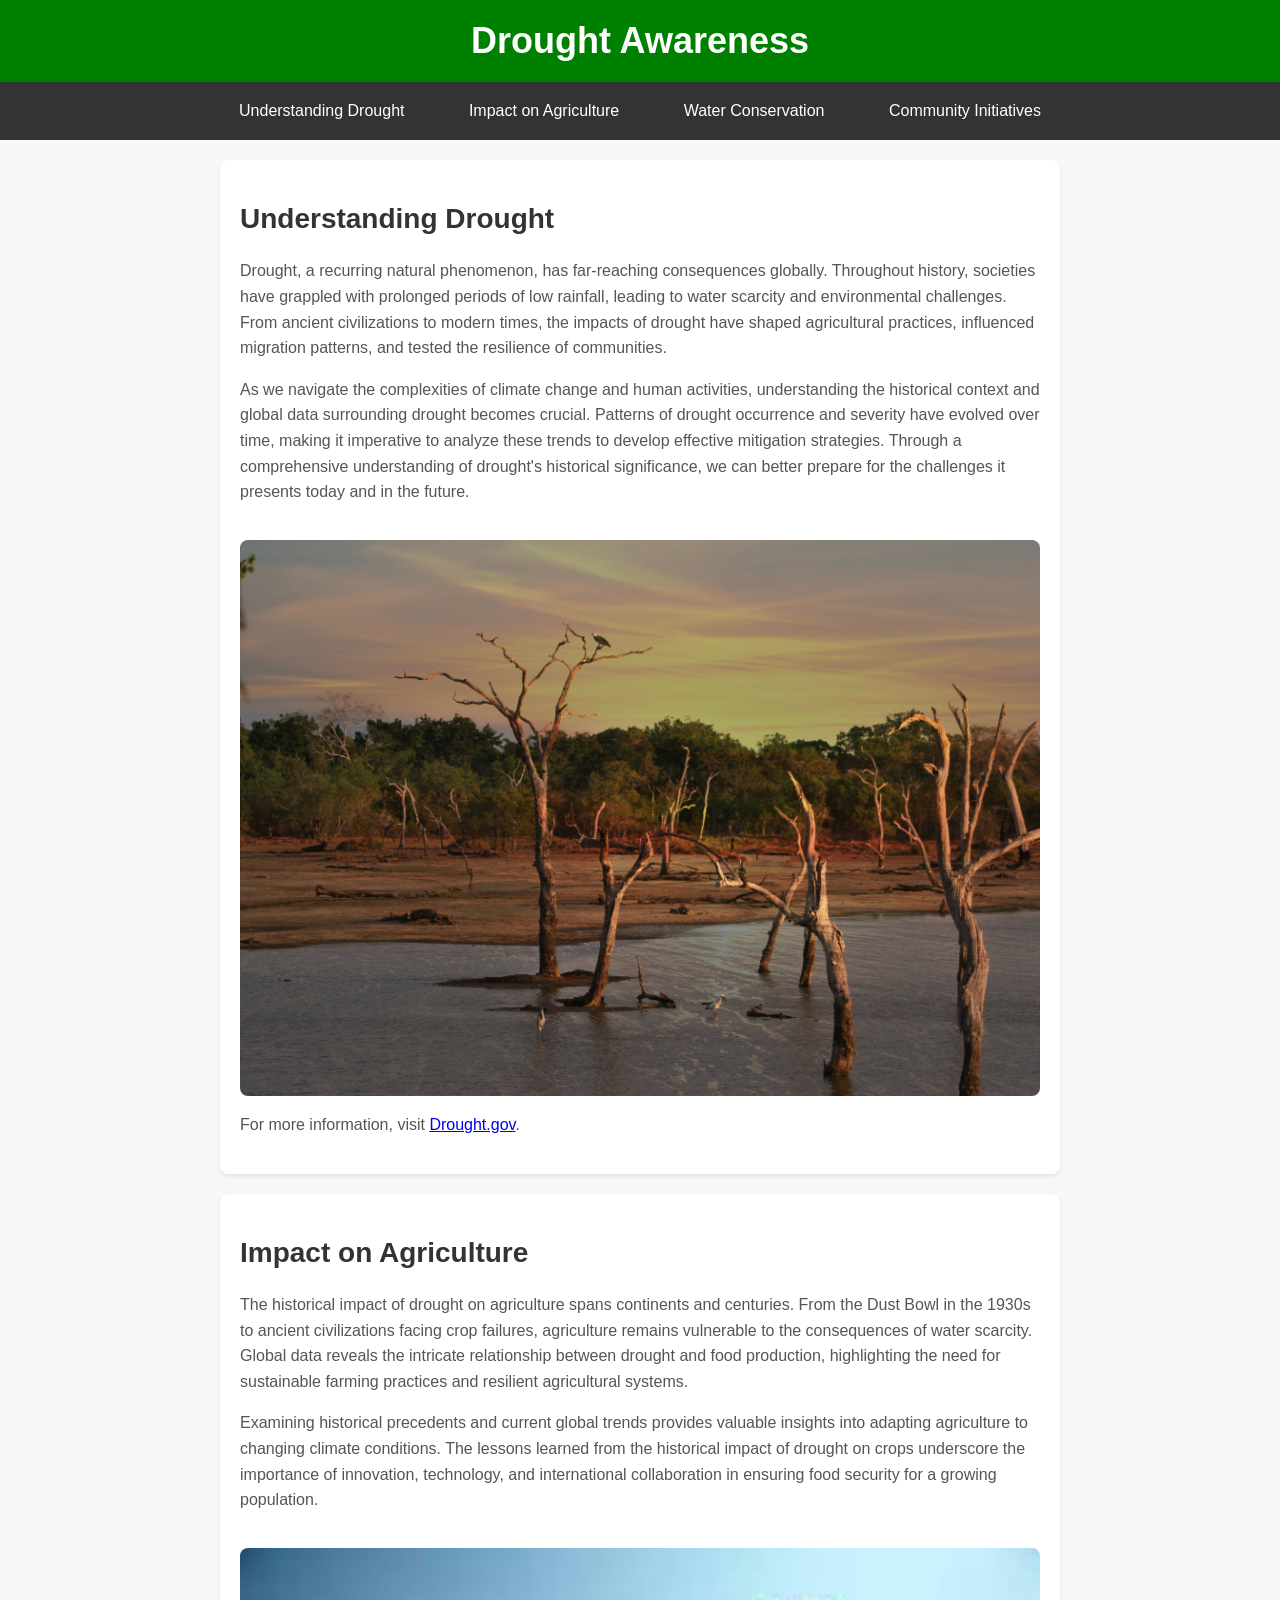
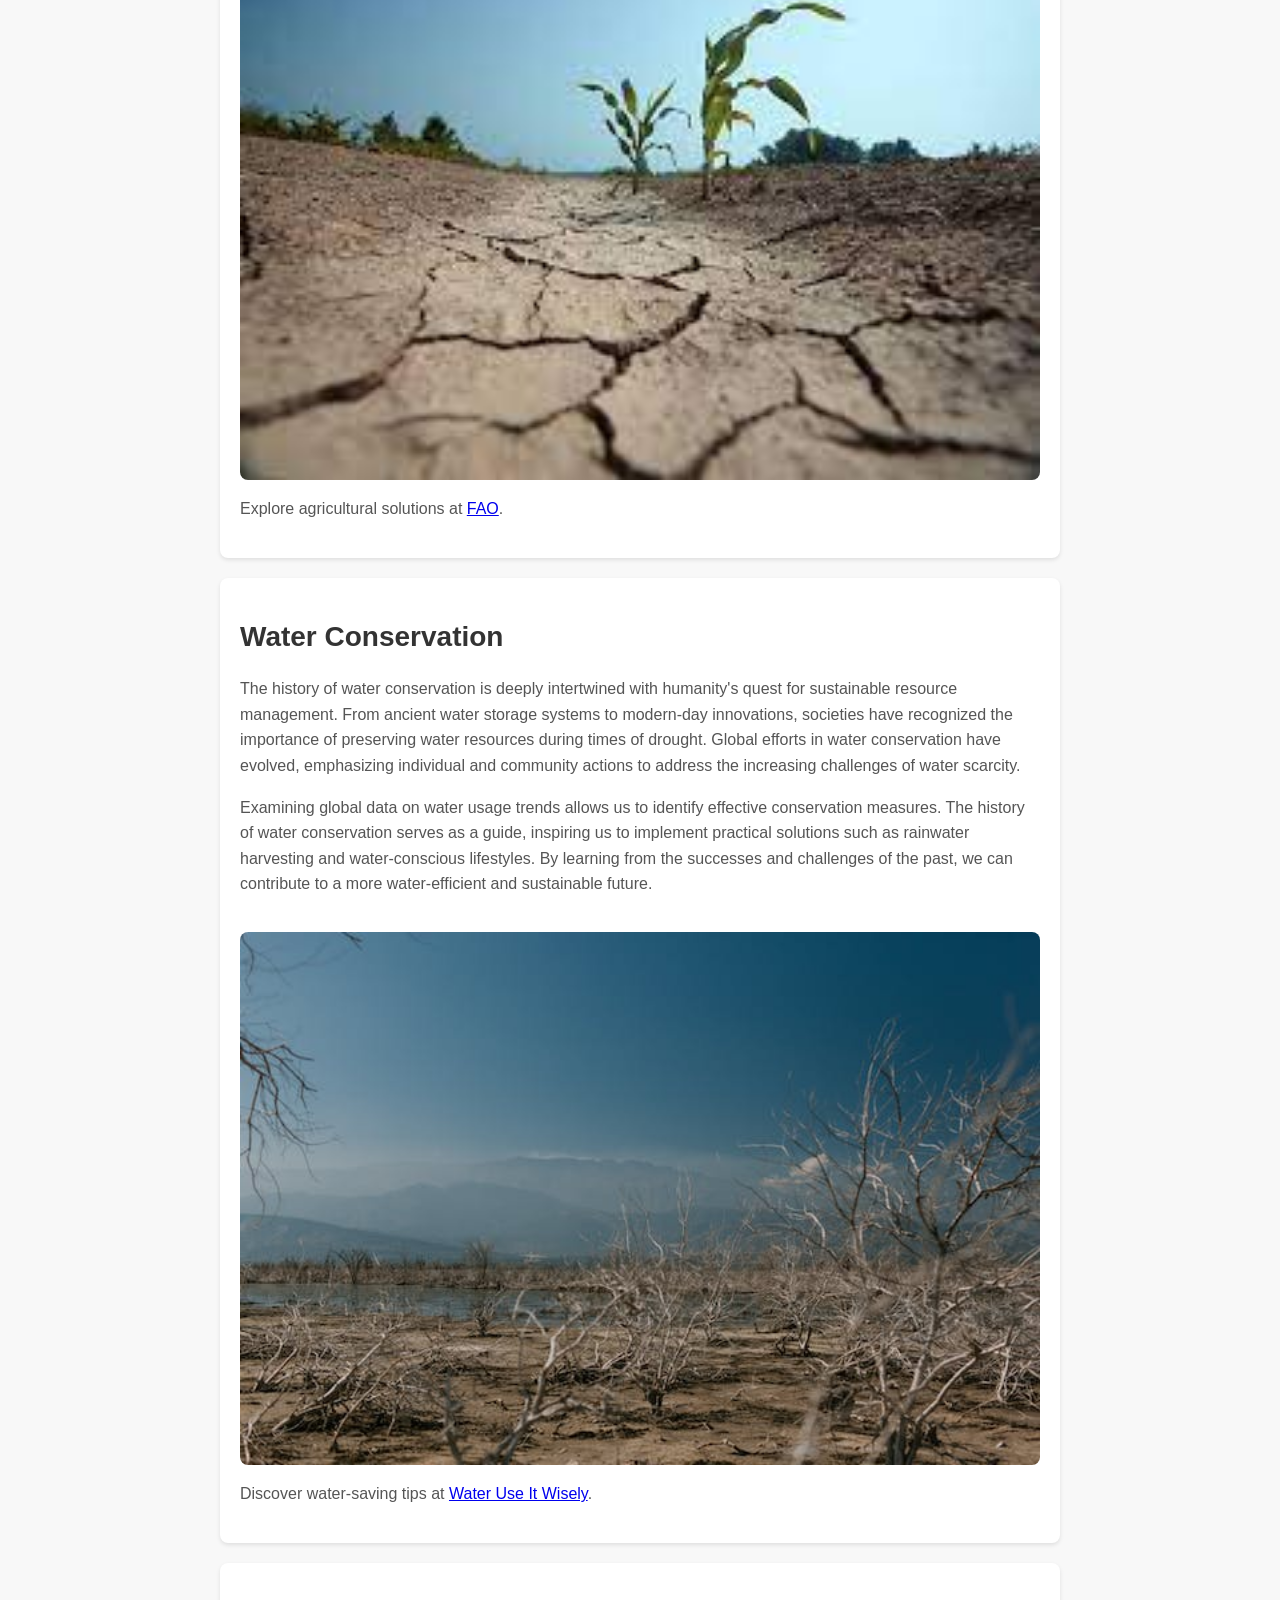
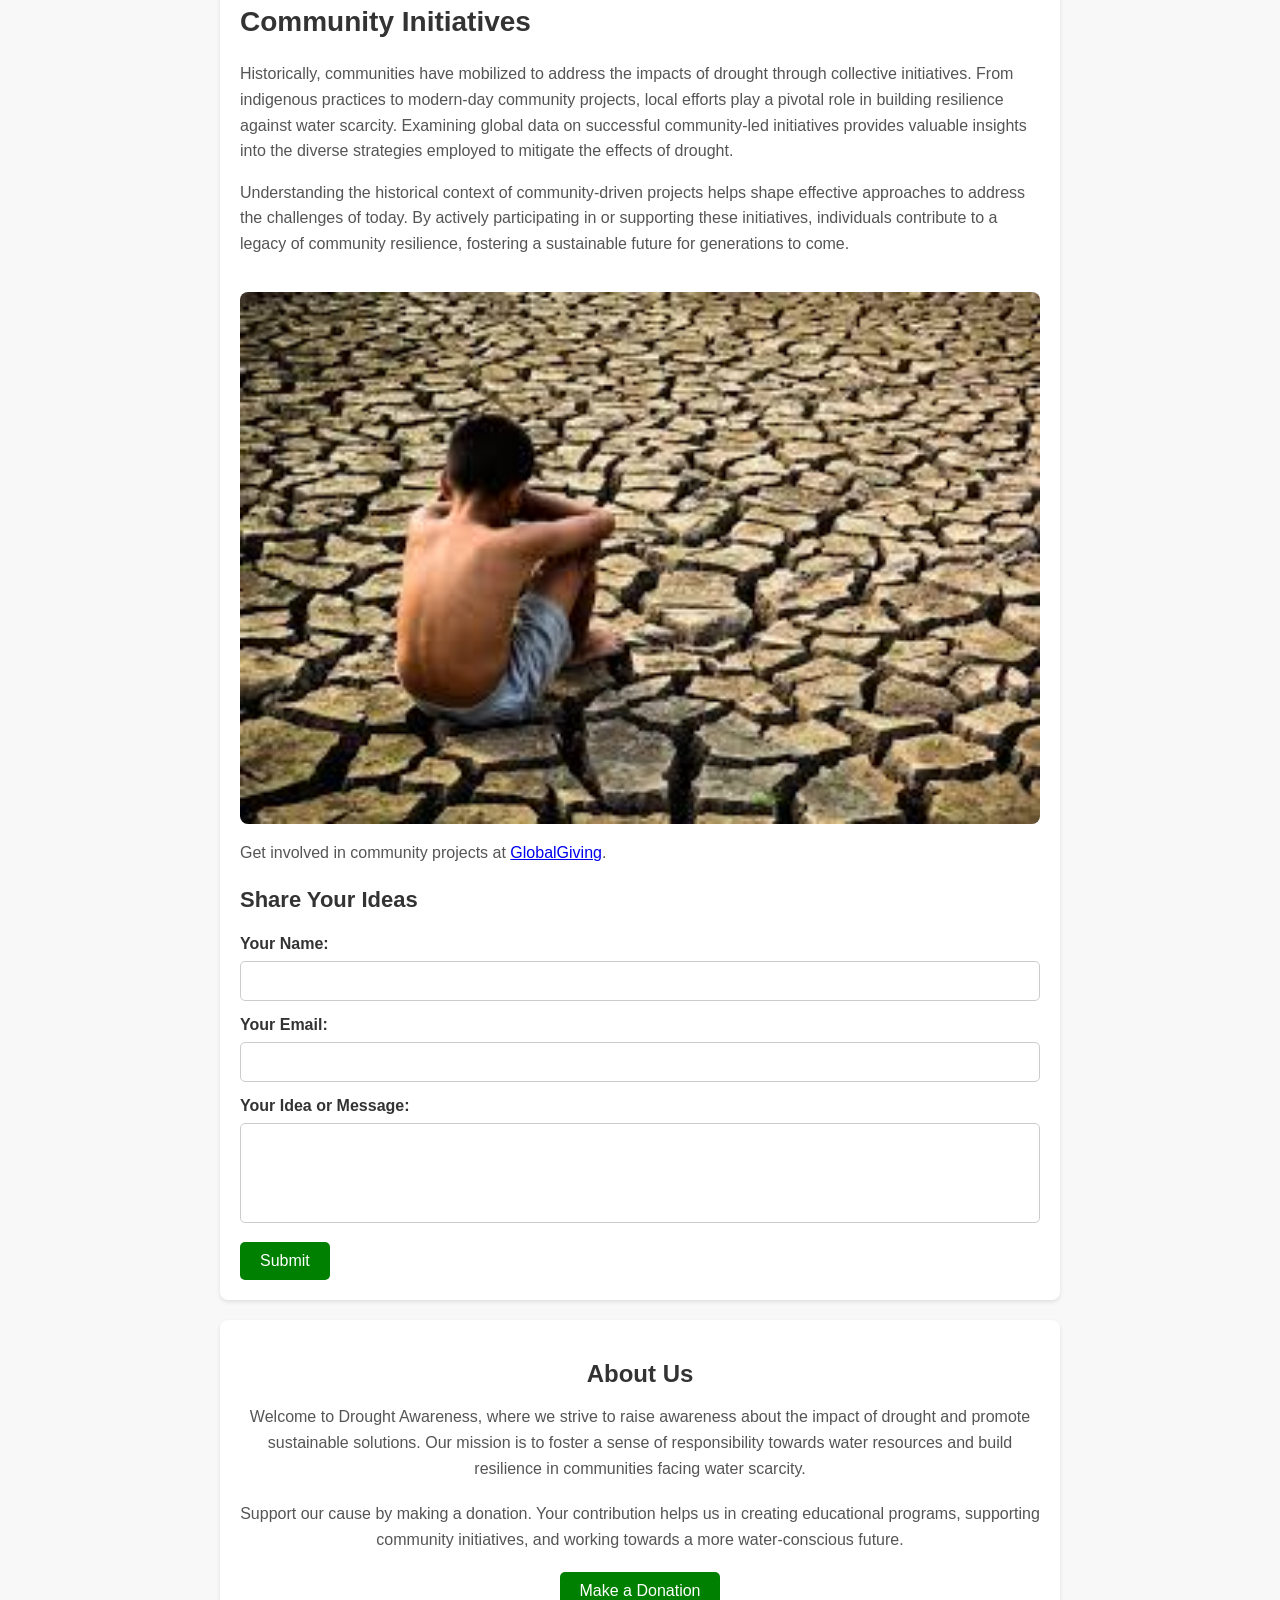
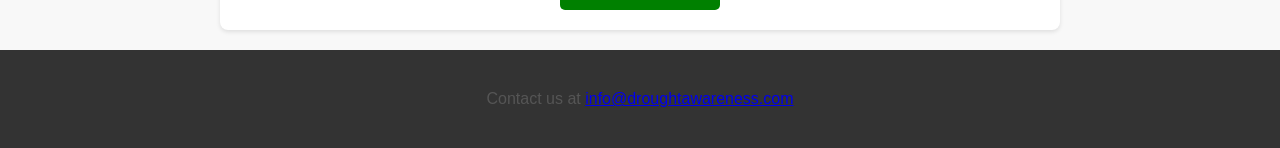
<file: drought-awareness/che110.html>
<!DOCTYPE html>
<html lang="en">
<head>
    <meta charset="UTF-8">
    <meta name="viewport" content="width=device-width, initial-scale=1.0">
    <title>Drought Awareness</title>
    <style>
        body {
            font-family: 'Segoe UI', Tahoma, Geneva, Verdana, sans-serif;
            background-color: #f8f8f8;
            color: #333;
            margin: 0;
            padding: 0;
        }
        header {
            text-align: center;
            padding: 20px 0;
            background-color: green;
            color: white;
        }
        h1 {
            margin: 0;
            font-size: 36px;
        }
        nav {
            background-color: #333;
            padding: 10px 0;
            text-align: center;
        }
        nav a {
            text-decoration: none;
            color: white;
            padding: 10px 20px;
            margin: 0 10px;
            border-radius: 5px;
            transition: background-color 0.3s;
            display: inline-block;
        }
        nav a:hover {
            background-color: #555;
        }
        section {
            max-width: 800px;
            margin: 20px auto;
            padding: 20px;
            background-color: white;
            border-radius: 8px;
            box-shadow: 0 2px 4px rgba(0, 0, 0, 0.1);
        }
        img {
            width: 100%;
            height: auto;
            margin-top: 15px;
            border-radius: 8px;
        }
        .image-container {
            display: flex;
            justify-content: space-between;
            margin-top: 20px;
        }
        form {
            margin-top: 20px;
        }
        form label {
            display: block;
            margin-bottom: 8px;
            font-weight: bold;
        }
        form input,
        form textarea {
            width: 100%;
            padding: 10px;
            margin-bottom: 15px;
            box-sizing: border-box;
            border: 1px solid #ccc;
            border-radius: 5px;
            font-size: 16px;
        }
        form textarea {
            height: 100px;
            resize: none;
        }
        form button {
            background-color: green;
            color: white;
            padding: 10px 20px;
            border: none;
            border-radius: 5px;
            font-size: 16px;
            cursor: pointer;
        }
        form button:hover {
            background-color: #4CAF50;
        }
        footer {
            text-align: center;
            padding: 20px 0;
            background-color: #333;
            color: white;
        }
        #about-us {
            text-align: center;
            background-color: #fff;
            padding: 20px;
            border-radius: 8px;
            box-shadow: 0 2px 4px rgba(0, 0, 0, 0.1);
            max-width: 800px;
            margin: 20px auto;
        }
        #about-us h2 {
            color: #333;
            font-size: 24px;
            margin-bottom: 15px;
        }
        #about-us p {
            color: #555;
            margin-bottom: 20px;
        }
        .donation-container {
            text-align: center;
        }
        .donate-button {
            background-color: green;
            color: white;
            padding: 10px 20px;
            border: none;
            border-radius: 5px;
            font-size: 16px;
            cursor: pointer;
            transition: background-color 0.3s;
        }
        .donate-button:hover {
            background-color: #4CAF50;
        }
        h2 {
            font-size: 28px;
            font-weight: bold;
            color: #333;
        }
        p {
            font-size: 16px;
            line-height: 1.6;
            color: #555;
        }
        h3 {
            font-size: 22px;
            font-weight: bold;
            color: #333;
        }
    </style>
</head>
<body>
    <header>
        <h1>Drought Awareness</h1>
    </header>
    <nav>
        <a href="#understanding">Understanding Drought</a>
        <a href="#impact">Impact on Agriculture</a>
        <a href="#conservation">Water Conservation</a>
        <a href="#community">Community Initiatives</a>
    </nav>
    <section id="understanding">
        <h2>Understanding Drought</h2>
        <p>Drought, a recurring natural phenomenon, has far-reaching consequences globally. Throughout history, societies have grappled with prolonged periods of low rainfall, leading to water scarcity and environmental challenges. From ancient civilizations to modern times, the impacts of drought have shaped agricultural practices, influenced migration patterns, and tested the resilience of communities.</p>
        <p>As we navigate the complexities of climate change and human activities, understanding the historical context and global data surrounding drought becomes crucial. Patterns of drought occurrence and severity have evolved over time, making it imperative to analyze these trends to develop effective mitigation strategies. Through a comprehensive understanding of drought's historical significance, we can better prepare for the challenges it presents today and in the future.</p>
        <div class="image-container">
            <img src="img2.jpg" alt="Drought Illustration">
        </div>
        <p>For more information, visit <a href="https://www.drought.gov/" target="_blank">Drought.gov</a>.</p>
    </section>
    <section id="impact">
        <h2>Impact on Agriculture</h2>
        <p>The historical impact of drought on agriculture spans continents and centuries. From the Dust Bowl in the 1930s to ancient civilizations facing crop failures, agriculture remains vulnerable to the consequences of water scarcity. Global data reveals the intricate relationship between drought and food production, highlighting the need for sustainable farming practices and resilient agricultural systems.</p>
        <p>Examining historical precedents and current global trends provides valuable insights into adapting agriculture to changing climate conditions. The lessons learned from the historical impact of drought on crops underscore the importance of innovation, technology, and international collaboration in ensuring food security for a growing population.</p>
        <div class="image-container">
            <img src="img3.jpg" alt="Agricultural Impact">
        </div>
        <p>Explore agricultural solutions at <a href="https://www.fao.org/" target="_blank">FAO</a>.</p>
    </section>
    <section id="conservation">
        <h2>Water Conservation</h2>
        <p>The history of water conservation is deeply intertwined with humanity's quest for sustainable resource management. From ancient water storage systems to modern-day innovations, societies have recognized the importance of preserving water resources during times of drought. Global efforts in water conservation have evolved, emphasizing individual and community actions to address the increasing challenges of water scarcity.</p>
        <p>Examining global data on water usage trends allows us to identify effective conservation measures. The history of water conservation serves as a guide, inspiring us to implement practical solutions such as rainwater harvesting and water-conscious lifestyles. By learning from the successes and challenges of the past, we can contribute to a more water-efficient and sustainable future.</p>
        <div class="image-container">
            <img src="img3.jpeg" alt="Water Conservation">
        </div>
        <p>Discover water-saving tips at <a href="https://www.wateruseitwisely.com/" target="_blank">Water Use It Wisely</a>.</p>
    </section>
    <section id="community">
        <h2>Community Initiatives</h2>
        <p>Historically, communities have mobilized to address the impacts of drought through collective initiatives. From indigenous practices to modern-day community projects, local efforts play a pivotal role in building resilience against water scarcity. Examining global data on successful community-led initiatives provides valuable insights into the diverse strategies employed to mitigate the effects of drought.</p>
        <p>Understanding the historical context of community-driven projects helps shape effective approaches to address the challenges of today. By actively participating in or supporting these initiatives, individuals contribute to a legacy of community resilience, fostering a sustainable future for generations to come.</p>
        <div class="image-container">
            <img src="img4.jpg" alt="Community Initiatives">
        </div>
        <p>Get involved in community projects at <a href="https://www.globalgiving.org/" target="_blank">GlobalGiving</a>.</p>
        <h3>Share Your Ideas</h3>
        <form>
            <label for="name">Your Name:</label>
            <input type="text" id="name" name="name" required>
            <label for="email">Your Email:</label>
            <input type="email" id="email" name="email" required>
            <label for="idea">Your Idea or Message:</label>
            <textarea id="idea" name="idea" rows="4" required></textarea>
            <button type="submit">Submit</button>
        </form>
    </section>
    <section id="about-us">
        <h2>About Us</h2>
        <p>Welcome to Drought Awareness, where we strive to raise awareness about the impact of drought and promote sustainable solutions. Our mission is to foster a sense of responsibility towards water resources and build resilience in communities facing water scarcity.</p>
        <p>Support our cause by making a donation. Your contribution helps us in creating educational programs, supporting community initiatives, and working towards a more water-conscious future.</p>
        <div class="donation-container">
            <button class="donate-button">Make a Donation</button>
        </div>
    </section>
    <footer>
        <p>Contact us at <a href="mailto:info@droughtawareness.com">info@droughtawareness.com</a></p> 
    </footer>
</body>
</html>
</file>
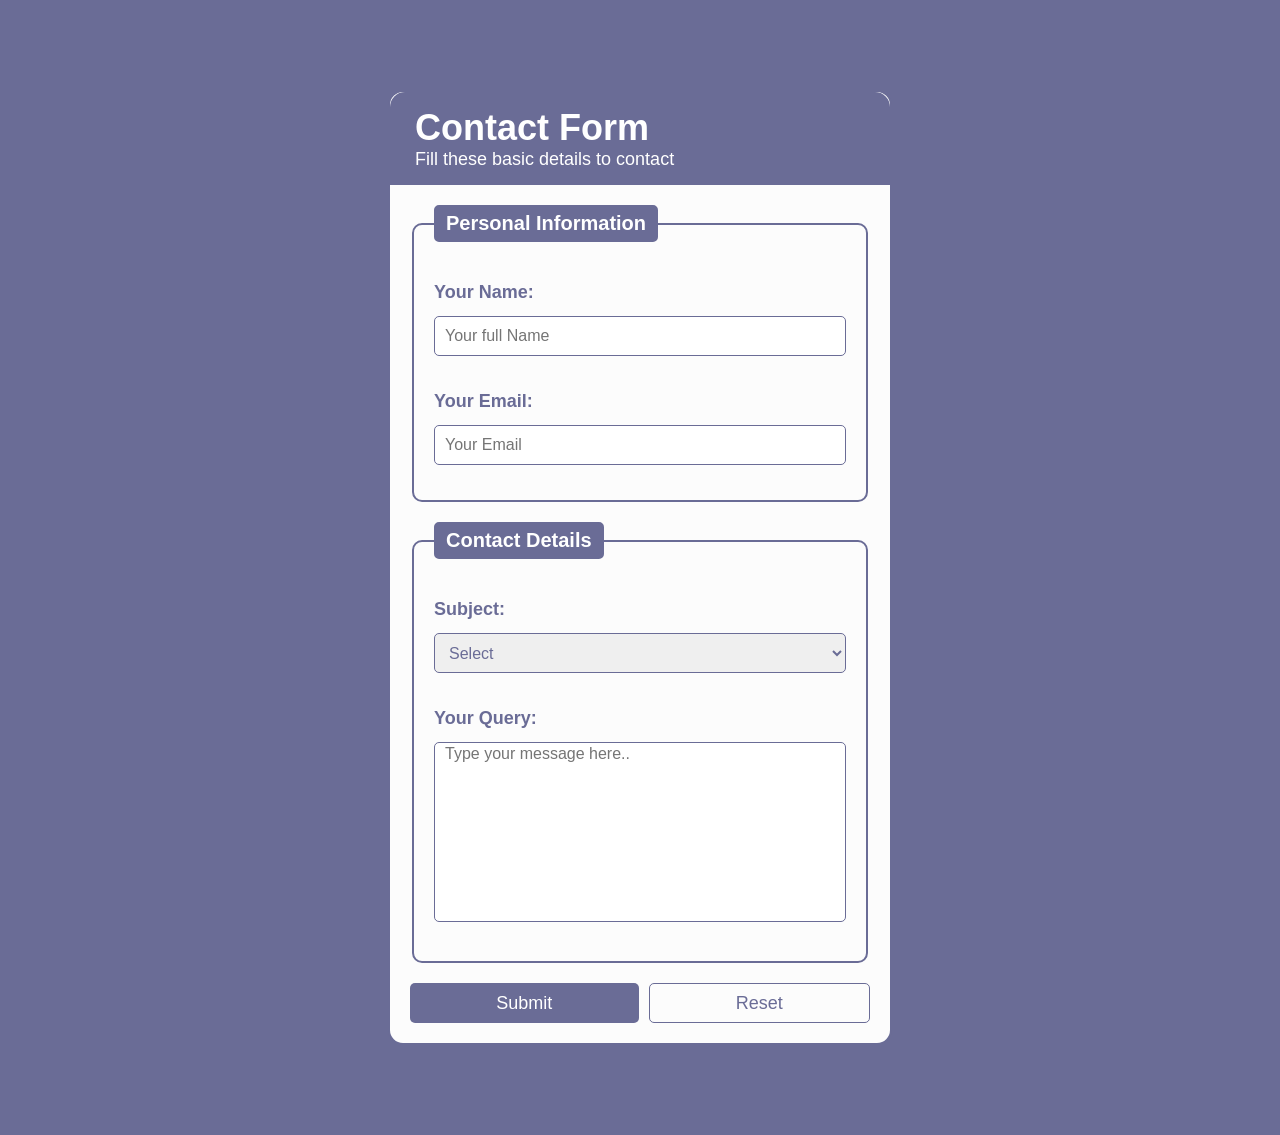
<file: meri-ticket/contactus.html>
<!DOCTYPE html>
<html lang="en">

<head>
    <meta charset="UTF-8">
    <meta name="viewport" content="width=device-width, initial-scale=1.0">
    <title>Contact us</title>
    <style>
        body {
            margin: 0;
            padding: 0;
            background-color: rgb(106, 108, 150);
            font-family: 'Segoe UI', Tahoma, Geneva, Verdana, sans-serif;
            color: white;
        }

        .container {
            margin: 10vh auto;
            width: 50%;
            max-width: 500px;
            border: 2px solid rgb(106, 108, 150);
            background-color: #fcfcfc;
            border-radius: 15px;
            overflow: hidden;
        }

        .top {
            background-color: rgb(106, 108, 150);
            text-align: left;
            padding: 15px 25px;
            color: white;
            border-radius: 15px 15px 0 0;
        }

        .contact {
            font-size: 36px;
            font-weight: bold;
        }

        .normal {
            font-size: 18px;
        }

        .main {
            margin: 20px;
        }

        .name,
        .email,
        .subject,
        .query {
            margin-top: 20px;
        }

        .labelname,
        .labelemail,
        .yourquery,
        .labelsubject {
            display: block;
            font-size: 18px;
            font-weight: bold;
            color: rgb(106, 108, 150);
            margin-bottom: 5px;
        }

        #inputname,
        #inputemail,
        #selectsubject {
            width: 100%;
            height: 40px;
            border-radius: 5px;
            border: 1px solid rgb(106, 108, 150);
            margin-top: 8px;
            margin-bottom: 15px;
            padding-left: 10px;
            font-size: 16px;
            font-family: 'Franklin Gothic Medium', 'Arial Narrow', Arial, sans-serif;
            font-weight: light;
            box-sizing: border-box;
            outline: none;
            color: rgb(106, 108, 150);
        }

        #yourquery {
            width: 100%;
            height: 180px;
            border-radius: 5px;
            border: 1px solid rgb(106, 108, 150);
            margin-top: 8px;
            margin-bottom: 15px;
            padding-left: 10px;
            font-size: 16px;
            font-family: 'Franklin Gothic Medium', 'Arial Narrow', Arial, sans-serif;
            font-weight: light;
            box-sizing: border-box;
            outline: none;
            resize: none;
            color: rgb(106, 108, 150);
        }

        #selectsubject {
            height: 40px;
            color: rgb(106, 108, 150);
        }

        fieldset {
            border: 2px solid rgb(106, 108, 150);
            border-radius: 10px;
            padding: 20px;
            margin-bottom: 20px;
        }

        legend {
            font-size: 20px;
            color: white;
            font-weight: bold;
            border: 2px solid rgb(106, 108, 150);
            padding: 5px 10px;
            border-radius: 5px;
            background-color: rgb(106, 108, 150);
        }

        .submit,
        .reset {
            margin-top: 20px;
            display: flex;
            gap: 10px;
            justify-content: center;
        }

        .submitbutton,
        .resetbutton {
            flex-grow: 1;
            background-color: rgb(106, 108, 150);
            height: 40px;
            color: white;
            border: none;
            border-radius: 5px;
            cursor: pointer;
            font-size: 18px;
            outline: none;
        }

        .resetbutton {
            background-color: #fcfcfc;
            color: rgb(106, 108, 150);
            border: 1px solid rgb(106, 108, 150);
        }

        .submitbutton:hover,
        .resetbutton:hover {
            background-color: grey;
        }
    </style>
</head>

<body>
    <div class="container">
        <header class="top">
            <div class="contact">Contact Form</div>
            <div class="normal">Fill these basic details to contact</div>
        </header>
        <main class="main">
            <form>
                <fieldset>
                    <legend>Personal Information</legend>
                    <div class="name">
                        <label for="inputname" class="labelname">Your Name:</label>
                        <input type="text" id="inputname" placeholder="Your full Name">
                    </div>
                    <div class="email">
                        <label for="inputemail" class="labelemail">Your Email:</label>
                        <input type="email" id="inputemail" placeholder="Your Email">
                    </div>
                </fieldset>

                <fieldset>
                    <legend>Contact Details</legend>
                    <div class="subject">
                        <label for="selectsubject" class="labelsubject">Subject:</label>
                        <select id="selectsubject">
                            <option value="" selected>Select</option>
                            <option value="">Event details</option>
                            <option value="">Ticket Query</option>
                            <option value="">Refund details</option>
                        </select>
                    </div>
                    <div class="query">
                        <label for="yourquery" class="yourquery">Your Query:</label>
                        <textarea id="yourquery" placeholder="Type your message here.."></textarea>
                    </div>
                </fieldset>

                <div class="submit" onclick="alert('Your message has been delivered')">
                    <input type="submit" class="submitbutton" value="Submit">
                    <input type="reset" class="resetbutton" value="Reset">
                </div>
            </form>
        </main>
    </div>
</body>

</html>
</file>
